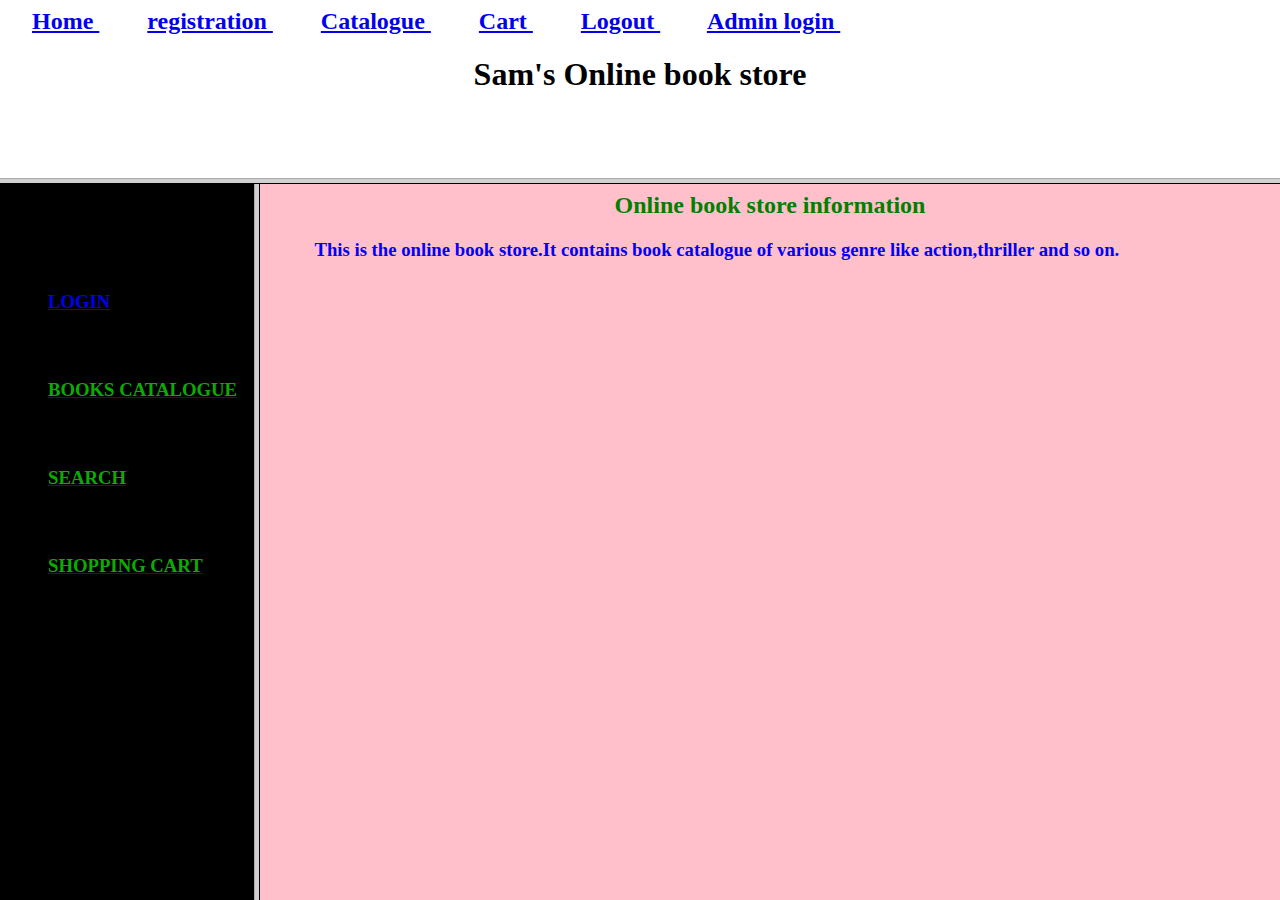
<file: sam final review/sam final review/index.html>
<html>
<head>
 <frameset rows="20%,*">
            <frame src="top_frame.html"name="f1" frameborder="1" style="border:none">
               <frameset cols="20%,*">
            <frame src="left_frame.html"name="f2" frameborder="2" style="border:none">
            <frame src="right_frame.html"name="f3" frameborder="2" style="border:none">
               </frameset> 
 </frameset>
</head>
</html>
</file>
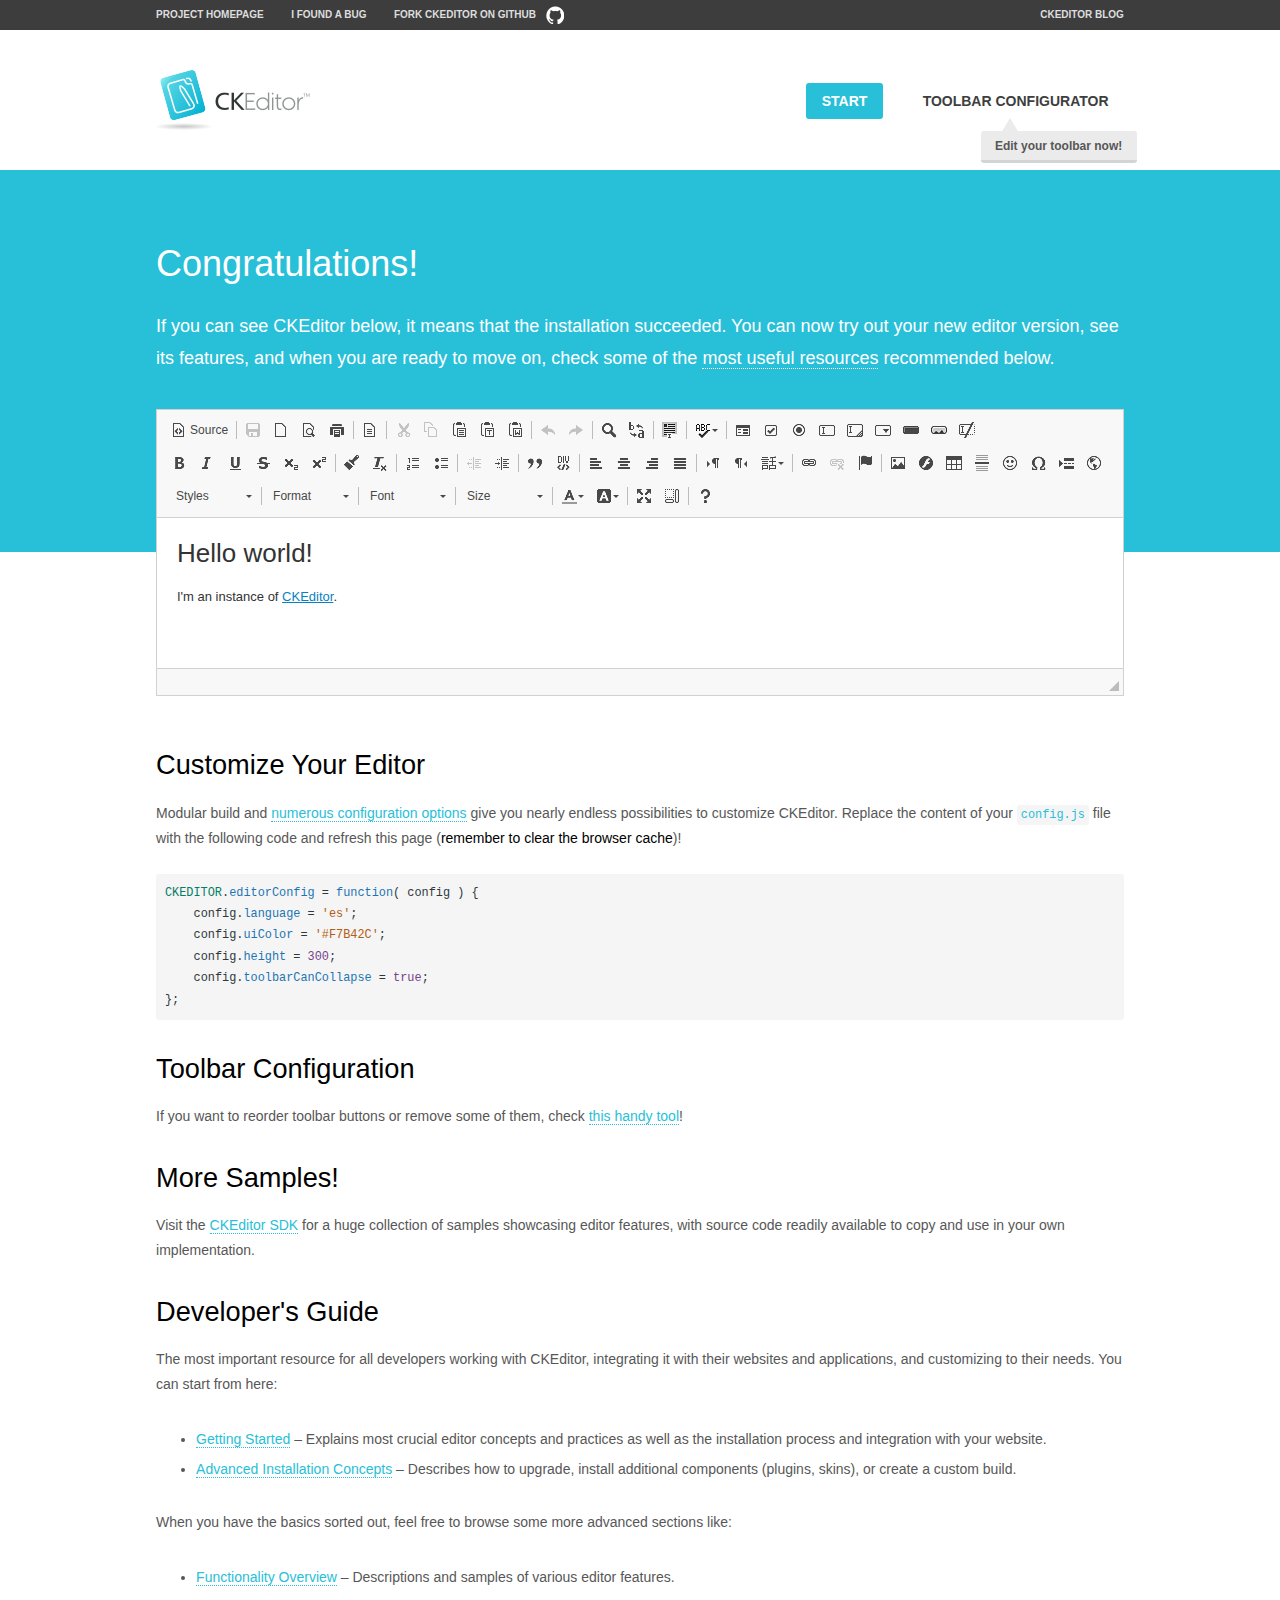
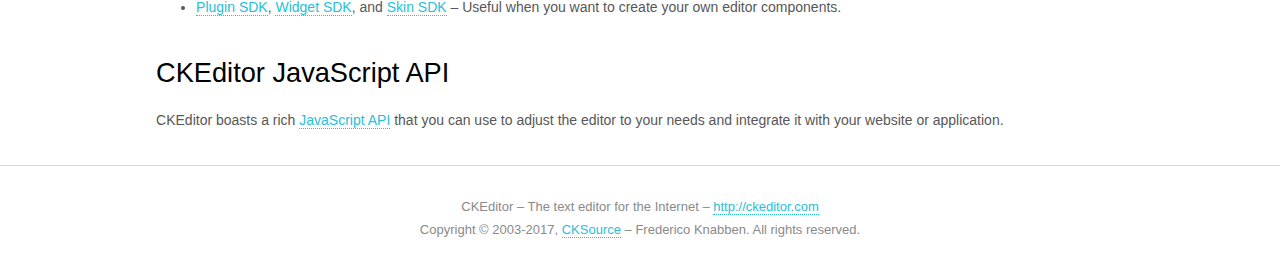
<file: Student-Result-Management-System/Student Result Management System/srms/js/ckeditor/samples/index.html>
<!DOCTYPE html>
<!--
Copyright (c) 2003-2017, CKSource - Frederico Knabben. All rights reserved.
For licensing, see LICENSE.md or http://ckeditor.com/license
-->
<html>
<head>
	<meta charset="utf-8">
	<title>CKEditor Sample</title>
	<script src="../ckeditor.js"></script>
	<script src="js/sample.js"></script>
	<link rel="stylesheet" href="css/samples.css">
	<link rel="stylesheet" href="toolbarconfigurator/lib/codemirror/neo.css">
</head>
<body id="main">

<nav class="navigation-a">
	<div class="grid-container">
		<ul class="navigation-a-left grid-width-70">
			<li><a href="http://ckeditor.com">Project Homepage</a></li>
			<li><a href="http://dev.ckeditor.com/">I found a bug</a></li>
			<li><a href="http://github.com/ckeditor/ckeditor-dev" class="icon-pos-right icon-navigation-a-github">Fork CKEditor on GitHub</a></li>
		</ul>
		<ul class="navigation-a-right grid-width-30">
			<li><a href="http://ckeditor.com/blog-list">CKEditor Blog</a></li>
		</ul>
	</div>
</nav>

<header class="header-a">
	<div class="grid-container">
		<h1 class="header-a-logo grid-width-30">
			<a href="index.html"><img src="img/logo.png" alt="CKEditor Sample"></a>
		</h1>

		<nav class="navigation-b grid-width-70">
			<ul>
				<li><a href="index.html" class="button-a button-a-background">Start</a></li>
				<li><a href="toolbarconfigurator/index.html" class="button-a">Toolbar configurator <span class="balloon-a balloon-a-nw">Edit your toolbar now!</span></a></li>
			</ul>
		</nav>
	</div>
</header>

<main>
	<div class="adjoined-top">
		<div class="grid-container">
			<div class="content grid-width-100">
				<h1>Congratulations!</h1>
				<p>
					If you can see CKEditor below, it means that the installation succeeded.
					You can now try out your new editor version, see its features, and when you are ready to move on, check some of the <a href="#sample-customize">most useful resources</a> recommended below.
				</p>
			</div>
		</div>
	</div>
	<div class="adjoined-bottom">
		<div class="grid-container">
			<div class="grid-width-100">
				<div id="editor">
					<h1>Hello world!</h1>
					<p>I'm an instance of <a href="http://ckeditor.com">CKEditor</a>.</p>
				</div>
			</div>
		</div>
	</div>

	<div class="grid-container">
		<div class="content grid-width-100">
			<section id="sample-customize">
				<h2>Customize Your Editor</h2>
				<p>Modular build and <a href="http://docs.ckeditor.com/#!/guide/dev_configuration">numerous configuration options</a> give you nearly endless possibilities to customize CKEditor. Replace the content of your <code><a href="../config.js">config.js</a></code> file with the following code and refresh this page (<strong>remember to clear the browser cache</strong>)!</p>
		<pre class="cm-s-neo CodeMirror"><code><span style="padding-right: 0.1px;"><span class="cm-variable">CKEDITOR</span>.<span class="cm-property">editorConfig</span> <span class="cm-operator">=</span> <span class="cm-keyword">function</span>( <span class="cm-def">config</span> ) {</span>
<span style="padding-right: 0.1px;"><span class="cm-tab">	</span><span class="cm-variable-2">config</span>.<span class="cm-property">language</span> <span class="cm-operator">=</span> <span class="cm-string">'es'</span>;</span>
<span style="padding-right: 0.1px;"><span class="cm-tab">	</span><span class="cm-variable-2">config</span>.<span class="cm-property">uiColor</span> <span class="cm-operator">=</span> <span class="cm-string">'#F7B42C'</span>;</span>
<span style="padding-right: 0.1px;"><span class="cm-tab">	</span><span class="cm-variable-2">config</span>.<span class="cm-property">height</span> <span class="cm-operator">=</span> <span class="cm-number">300</span>;</span>
<span style="padding-right: 0.1px;"><span class="cm-tab">	</span><span class="cm-variable-2">config</span>.<span class="cm-property">toolbarCanCollapse</span> <span class="cm-operator">=</span> <span class="cm-atom">true</span>;</span>
<span style="padding-right: 0.1px;">};</span></code></pre>
			</section>

			<section>
				<h2>Toolbar Configuration</h2>
				<p>If you want to reorder toolbar buttons or remove some of them, check <a href="toolbarconfigurator/index.html">this handy tool</a>!</p>
			</section>

			<section>
				<h2>More Samples!</h2>
				<p>Visit the <a href="http://sdk.ckeditor.com">CKEditor SDK</a> for a huge collection of samples showcasing editor features, with source code readily available to copy and use in your own implementation.</p>
			</section>

			<section>
				<h2>Developer's Guide</h2>
				<p>The most important resource for all developers working with CKEditor, integrating it with their websites and applications, and customizing to their needs. You can start from here:</p>
				<ul>
					<li><a href="http://docs.ckeditor.com/#!/guide/dev_installation">Getting Started</a> &ndash; Explains most crucial editor concepts and practices as well as the installation process and integration with your website.</li>
					<li><a href="http://docs.ckeditor.com/#!/guide/dev_advanced_installation">Advanced Installation Concepts</a> &ndash; Describes how to upgrade, install additional components (plugins, skins), or create a custom build.</li>
				</ul>
					<p>When you have the basics sorted out, feel free to browse some more advanced sections like:</p>
				<ul>
					<li><a href="http://docs.ckeditor.com/#!/guide/dev_features">Functionality Overview</a> &ndash; Descriptions and samples of various editor features.</li>
					<li><a href="http://docs.ckeditor.com/#!/guide/plugin_sdk_intro">Plugin SDK</a>, <a href="http://docs.ckeditor.com/#!/guide/widget_sdk_intro">Widget SDK</a>, and <a href="http://docs.ckeditor.com/#!/guide/skin_sdk_intro">Skin SDK</a> &ndash; Useful when you want to create your own editor components.</li>
				</ul>
			</section>

			<section>
				<h2>CKEditor JavaScript API</h2>
				<p>CKEditor boasts a rich <a href="http://docs.ckeditor.com/#!/api">JavaScript API</a> that you can use to adjust the editor to your needs and integrate it with your website or application.</p>
			</section>
		</div>
	</div>
</main>

<footer class="footer-a grid-container">
	<div class="grid-container">
		<p class="grid-width-100">
			CKEditor &ndash; The text editor for the Internet &ndash; <a class="samples" href="http://ckeditor.com/">http://ckeditor.com</a>
		</p>
		<p class="grid-width-100" id="copy">
			Copyright &copy; 2003-2017, <a class="samples" href="http://cksource.com/">CKSource</a> &ndash; Frederico Knabben. All rights reserved.
		</p>
	</div>
</footer>
<script>
	initSample();
</script>

</body>
</html>
</file>
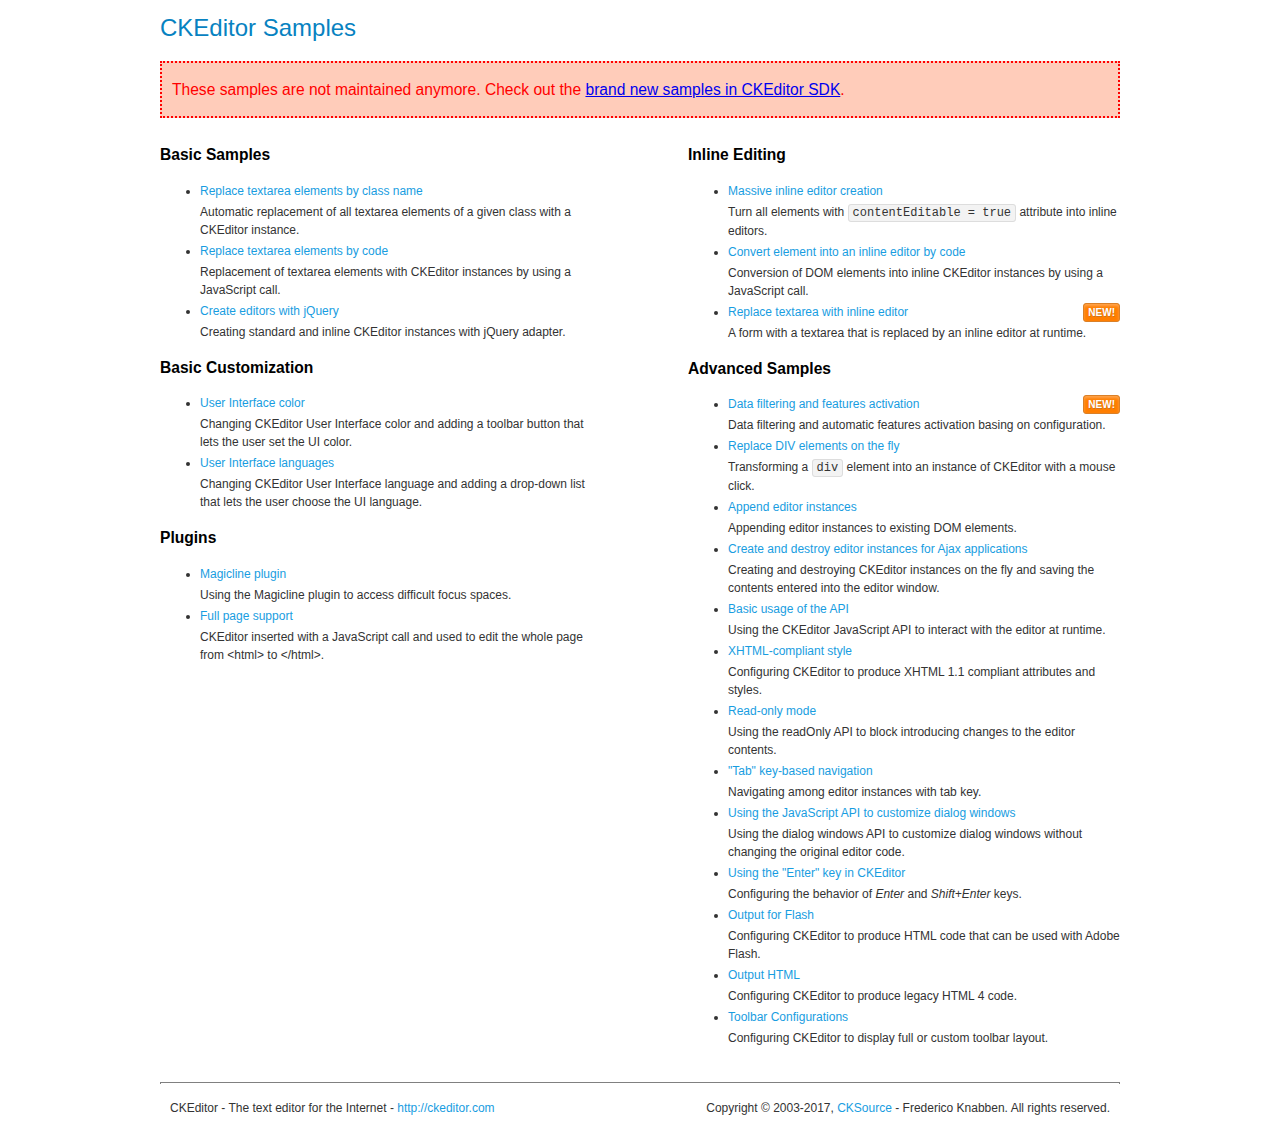
<file: Student-Result-Management-System/Student Result Management System/srms/js/ckeditor/samples/old/index.html>
<!DOCTYPE html>
<!--
Copyright (c) 2003-2017, CKSource - Frederico Knabben. All rights reserved.
For licensing, see LICENSE.md or http://ckeditor.com/license
-->
<html>
<head>
	<meta charset="utf-8">
	<title>CKEditor Samples</title>
	<link rel="stylesheet" href="sample.css">
</head>
<body>
	<h1 class="samples">
		CKEditor Samples
	</h1>
	<div class="warning deprecated">
		These samples are not maintained anymore. Check out the <a href="http://sdk.ckeditor.com/">brand new samples in CKEditor SDK</a>.
	</div>
	<div class="twoColumns">
		<div class="twoColumnsLeft">
			<h2 class="samples">
				Basic Samples
			</h2>
			<dl class="samples">
				<dt><a class="samples" href="replacebyclass.html">Replace textarea elements by class name</a></dt>
				<dd>Automatic replacement of all textarea elements of a given class with a CKEditor instance.</dd>

				<dt><a class="samples" href="replacebycode.html">Replace textarea elements by code</a></dt>
				<dd>Replacement of textarea elements with CKEditor instances by using a JavaScript call.</dd>

				<dt><a class="samples" href="jquery.html">Create editors with jQuery</a></dt>
				<dd>Creating standard and inline CKEditor instances with jQuery adapter.</dd>
			</dl>

			<h2 class="samples">
				Basic Customization
			</h2>
			<dl class="samples">
				<dt><a class="samples" href="uicolor.html">User Interface color</a></dt>
				<dd>Changing CKEditor User Interface color and adding a toolbar button that lets the user set the UI color.</dd>

				<dt><a class="samples" href="uilanguages.html">User Interface languages</a></dt>
				<dd>Changing CKEditor User Interface language and adding a drop-down list that lets the user choose the UI language.</dd>
			</dl>


			<h2 class="samples">Plugins</h2>
<dl class="samples">
<dt><a class="samples" href="magicline/magicline.html">Magicline plugin</a></dt>
<dd>Using the Magicline plugin to access difficult focus spaces.</dd>

<dt><a class="samples" href="wysiwygarea/fullpage.html">Full page support</a></dt>
<dd>CKEditor inserted with a JavaScript call and used to edit the whole page from &lt;html&gt; to &lt;/html&gt;.</dd>
</dl>
		</div>
		<div class="twoColumnsRight">
			<h2 class="samples">
				Inline Editing
			</h2>
			<dl class="samples">
				<dt><a class="samples" href="inlineall.html">Massive inline editor creation</a></dt>
				<dd>Turn all elements with <code>contentEditable = true</code> attribute into inline editors.</dd>

				<dt><a class="samples" href="inlinebycode.html">Convert element into an inline editor by code</a></dt>
				<dd>Conversion of DOM elements into inline CKEditor instances by using a JavaScript call.</dd>

				<dt><a class="samples" href="inlinetextarea.html">Replace textarea with inline editor</a> <span class="new">New!</span></dt>
				<dd>A form with a textarea that is replaced by an inline editor at runtime.</dd>

				
			</dl>

			<h2 class="samples">
				Advanced Samples
			</h2>
			<dl class="samples">
				<dt><a class="samples" href="datafiltering.html">Data filtering and features activation</a> <span class="new">New!</span></dt>
				<dd>Data filtering and automatic features activation basing on configuration.</dd>

				<dt><a class="samples" href="divreplace.html">Replace DIV elements on the fly</a></dt>
				<dd>Transforming a <code>div</code> element into an instance of CKEditor with a mouse click.</dd>

				<dt><a class="samples" href="appendto.html">Append editor instances</a></dt>
				<dd>Appending editor instances to existing DOM elements.</dd>

				<dt><a class="samples" href="ajax.html">Create and destroy editor instances for Ajax applications</a></dt>
				<dd>Creating and destroying CKEditor instances on the fly and saving the contents entered into the editor window.</dd>

				<dt><a class="samples" href="api.html">Basic usage of the API</a></dt>
				<dd>Using the CKEditor JavaScript API to interact with the editor at runtime.</dd>

				<dt><a class="samples" href="xhtmlstyle.html">XHTML-compliant style</a></dt>
				<dd>Configuring CKEditor to produce XHTML 1.1 compliant attributes and styles.</dd>

				<dt><a class="samples" href="readonly.html">Read-only mode</a></dt>
				<dd>Using the readOnly API to block introducing changes to the editor contents.</dd>

				<dt><a class="samples" href="tabindex.html">"Tab" key-based navigation</a></dt>
				<dd>Navigating among editor instances with tab key.</dd>


				
<dt><a class="samples" href="dialog/dialog.html">Using the JavaScript API to customize dialog windows</a></dt>
<dd>Using the dialog windows API to customize dialog windows without changing the original editor code.</dd>

<dt><a class="samples" href="enterkey/enterkey.html">Using the &quot;Enter&quot; key in CKEditor</a></dt>
<dd>Configuring the behavior of <em>Enter</em> and <em>Shift+Enter</em> keys.</dd>

<dt><a class="samples" href="htmlwriter/outputforflash.html">Output for Flash</a></dt>
<dd>Configuring CKEditor to produce HTML code that can be used with Adobe Flash.</dd>

<dt><a class="samples" href="htmlwriter/outputhtml.html">Output HTML</a></dt>
<dd>Configuring CKEditor to produce legacy HTML 4 code.</dd>

<dt><a class="samples" href="toolbar/toolbar.html">Toolbar Configurations</a></dt>
<dd>Configuring CKEditor to display full or custom toolbar layout.</dd>

			</dl>
		</div>
	</div>
	<div id="footer">
		<hr>
		<p>
			CKEditor - The text editor for the Internet - <a class="samples" href="http://ckeditor.com/">http://ckeditor.com</a>
		</p>
		<p id="copy">
			Copyright &copy; 2003-2017, <a class="samples" href="http://cksource.com/">CKSource</a> - Frederico Knabben. All rights reserved.
		</p>
	</div>
</body>
</html>
</file>
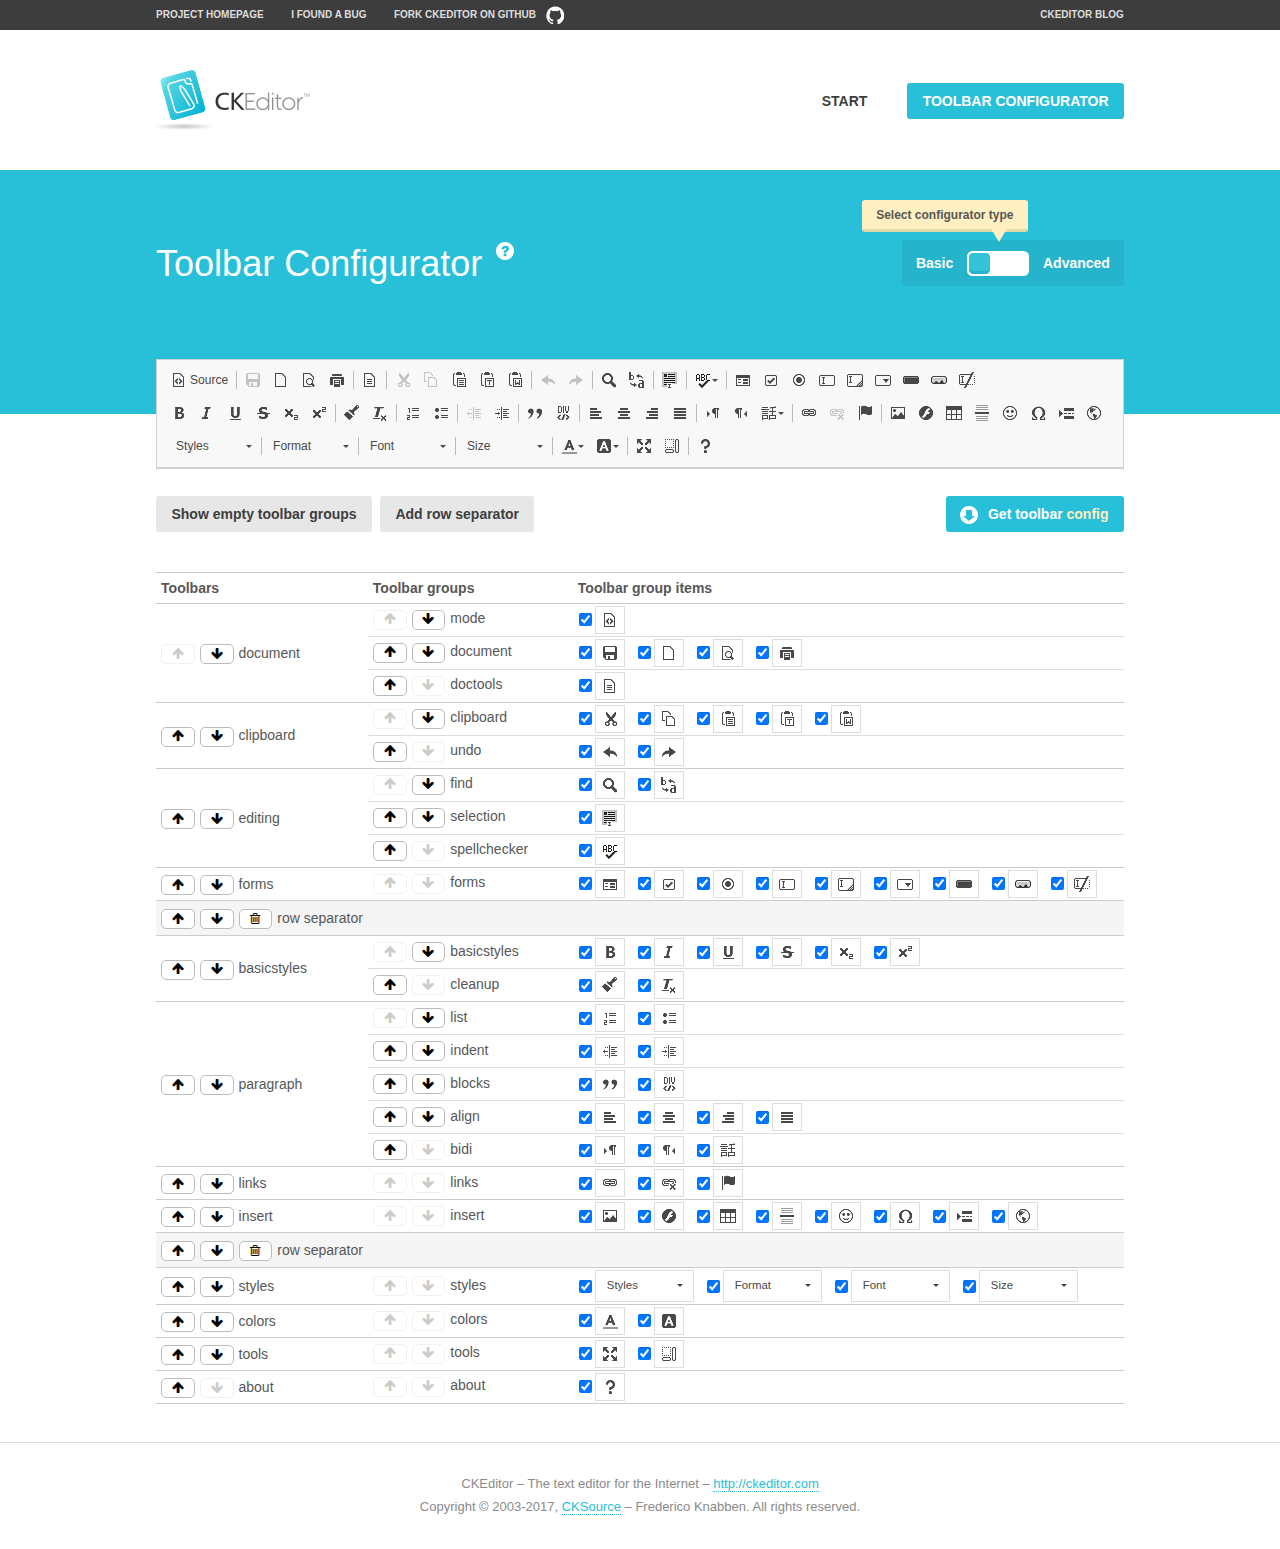
<file: Student-Result-Management-System/Student Result Management System/srms/js/ckeditor/samples/toolbarconfigurator/index.html>
<!DOCTYPE html>
<!--
Copyright (c) 2003-2017, CKSource - Frederico Knabben. All rights reserved.
For licensing, see LICENSE.md or http://ckeditor.com/license
-->
<!--[if IE 8]><html class="ie8"><![endif]-->
<!--[if gt IE 8]><html><![endif]-->
<!--[if !IE]><!--><html><!--<![endif]-->
<head>
	<meta charset="utf-8">
	<title>Toolbar Configurator</title>
	<script src="../../ckeditor.js"></script>
	<script>
		if ( CKEDITOR.env.ie && CKEDITOR.env.version < 9 )
			CKEDITOR.tools.enableHtml5Elements( document );
	</script>
	<link rel="stylesheet" href="lib/codemirror/codemirror.css">
	<link rel="stylesheet" href="lib/codemirror/show-hint.css">
	<link rel="stylesheet" href="lib/codemirror/neo.css">
	<link rel="stylesheet" href="css/fontello.css">
	<link rel="stylesheet" href="../css/samples.css">
</head>
<body id="toolbar">

<nav class="navigation-a">
	<div class="grid-container">
		<ul class="navigation-a-left grid-width-70">
			<li><a href="http://ckeditor.com">Project Homepage</a></li>
			<li><a href="http://dev.ckeditor.com/">I found a bug</a></li>
			<li><a href="http://github.com/ckeditor/ckeditor-dev" class="icon-pos-right icon-navigation-a-github">Fork CKEditor on GitHub</a></li>
		</ul>
		<ul class="navigation-a-right grid-width-30">
			<li><a href="http://ckeditor.com/blog-list">CKEditor Blog</a></li>
		</ul>
	</div>
</nav>

<header class="header-a">
	<div class="grid-container">
		<h1 class="header-a-logo grid-width-30">
			<a href="../index.html"><img src="../img/logo.png" alt="CKEditor Logo"></a>
		</h1>
		<nav class="navigation-b grid-width-70">
			<ul>
				<li><a href="../index.html"  class="button-a">Start</a></li>
				<li><a href="index.html"  class="button-a button-a-background">Toolbar configurator</a></li>
			</ul>
		</nav>
	</div>
</header>

<main>
	<div class="adjoined-top">
		<div class="grid-container">
			<div class="content grid-width-100">
				<div class="grid-container-nested">
					<h1 class="grid-width-60">
						Toolbar Configurator
						<a href="#help-content" type="button" title="Configurator help" id="help" class="button-a button-a-background button-a-no-text icon-pos-left icon-question-mark">Help</a>
					</h1>

					<div class="grid-width-40 grid-switch-magic">
						<div class="switch">
							<span class="balloon-a balloon-a-se">Select configurator type</span>
							<input type="radio" name="radio" data-num="1" id="radio-basic" />
							<input type="radio" name="radio" data-num="2" id="radio-advanced" />
							<label data-for="1" for="radio-basic">Basic</label>
							<span class="switch-inner">
								<span class="handler"></span>
							</span>
							<label data-for="2" for="radio-advanced">Advanced</label>
						</div>
					</div>
				</div>
			</div>
		</div>
	</div>
	<div class="adjoined-bottom">
		<div class="grid-container">
			<div class="grid-width-100">
				<div class="editors-container">
					<div id="editor-basic"></div>
					<div id="editor-advanced"></div>
				</div>
			</div>
		</div>
	</div>

	<div class="grid-container configurator">
		<div class="content grid-width-100">
			<div class="configurator">
				<div>
					<div id="toolbarModifierWrapper"></div>
				</div>
			</div>
		</div>
	</div>

	<div id="help-content">
		<div class="grid-container">
			<div class="grid-width-100">
				<h2>What Am I Doing Here?</h2>

				<div class="grid-container grid-container-nested">
					<div class="basic">
						<div class="grid-width-50">
							<p>Arrange <a href="http://docs.ckeditor.com/#!/api/CKEDITOR.config-cfg-toolbarGroups">toolbar groups</a>, toggle <a href="http://docs.ckeditor.com/#!/api/CKEDITOR.config-cfg-removeButtons">button visibility</a> according to your needs and get your toolbar configuration.</p>
							<p>You can replace the content of the <a href="../../config.js"><code>config.js</code></a> file with the generated configuration. If you already set some configuration options you will need to merge both configurations.</p>
						</div>
						<div class="grid-width-50">
							<p>Read more about different ways of <a href="http://docs.ckeditor.com/#!/guide/dev_configuration">setting configuration</a> and do not forget about <strong>clearing browser cache</strong>.</p>
							<p>Arranging toolbar groups is the recommended way of configuring the toolbar, but if you need more freedom you can use the <a href="#advanced">advanced configurator</a>.</p>
						</div>
					</div>
					<div class="advanced" style="display: none;">
						<div class="grid-width-50">
							<p>With this code editor you can edit your <a href="http://docs.ckeditor.com/#!/api/CKEDITOR.config-cfg-toolbar">toolbar configuration</a> live.</p>
							<p>You can replace the content of the <a href="../../config.js"><code>config.js</code></a> file with the generated configuration. If you already set some configuration options you will need to merge both configurations.</p>
						</div>
						<div class="grid-width-50">
							<p>Read more about different ways of <a href="http://docs.ckeditor.com/#!/guide/dev_configuration">setting configuration</a> and do not forget about <strong>clearing browser cache</strong>.</p>
						</div>
					</div>
				</div>

				<p class="grid-container grid-container-nested">
					<button type="button" class="help-content-close grid-width-100 button-a button-a-background">Got it. Let's play!</button>
				</p>
			</div>
		</div>
	</div>
</main>

<footer class="footer-a grid-container">
	<p class="grid-width-100">
		CKEditor &ndash; The text editor for the Internet &ndash; <a class="samples" href="http://ckeditor.com/">http://ckeditor.com</a>
	</p>
	<p class="grid-width-100" id="copy">
		Copyright &copy; 2003-2017, <a class="samples" href="http://cksource.com/">CKSource</a> &ndash; Frederico Knabben. All rights reserved.
	</p>
</footer>

<script src="lib/codemirror/codemirror.js"></script>
<script src="lib/codemirror/javascript.js"></script>
<script src="lib/codemirror/show-hint.js"></script>

<script src="js/fulltoolbareditor.js"></script>
<script src="js/abstracttoolbarmodifier.js"></script>
<script src="js/toolbarmodifier.js"></script>
<script src="js/toolbartextmodifier.js"></script>
<script src="../js/sf.js"></script>

<script>
	( function() {
		'use strict';

		var mode = ( window.location.hash.substr( 1 ) === 'advanced' ) ? 'advanced' : 'basic',
			configuratorSection = CKEDITOR.document.findOne( 'main > .grid-container.configurator' ),
			basicInstruction = CKEDITOR.document.findOne( '#help-content .basic' ),
			advancedInstruction = CKEDITOR.document.findOne( '#help-content .advanced' ),

			// Configurator mode switcher.
			modeSwitchBasic = CKEDITOR.document.getById( 'radio-basic' ),
			modeSwitchAdvanced = CKEDITOR.document.getById( 'radio-advanced' );

		// Initial setup
		function updateSwitcher() {
			if ( mode === 'advanced' ) {
				modeSwitchAdvanced.$.checked = true;
			} else {
				modeSwitchBasic.$.checked = true;
			}
		}

		updateSwitcher();

		CKEDITOR.document.getWindow().on( 'hashchange', function( e ) {
			var hash = window.location.hash.substr( 1 );
			if ( !( hash === 'advanced' || hash === 'basic' ) ) {
				return;
			}
			mode = hash;
			onToolbarsDone( mode );
		} );

		CKEDITOR.document.getWindow().on( 'resize', function() {
			updateToolbar( ( mode === 'basic' ? toolbarModifier : toolbarTextModifier )[ 'editorInstance' ] );
		} );

		function onRefresh( modifier ) {
			modifier = modifier || this;

			if ( mode === 'basic' && modifier instanceof ToolbarConfigurator.ToolbarTextModifier ) {
				return;
			}

			// CodeMirror container becomes visible, so we need to refresh and to avoid rendering problems.
			if ( mode === 'advanced' && modifier instanceof ToolbarConfigurator.ToolbarTextModifier ) {
				modifier.codeContainer.refresh();
			}

			updateToolbar( modifier.editorInstance );
		}

		function updateToolbar( editor ) {
			var editorContainer = editor.container;

			// Not always editor is loaded.
			if ( !editorContainer ) {
				return;
			}

			var displayStyle = editorContainer.getStyle( 'display' );

			editorContainer.setStyle( 'display', 'block' );

			var newHeight = editorContainer.getSize( 'height' );

			var newMarginTop = parseInt( editorContainer.getComputedStyle( 'margin-top' ), 10 );
			newMarginTop = ( isNaN( newMarginTop ) ? 0 : Number( newMarginTop ) );

			var newMarginBottom = parseInt( editorContainer.getComputedStyle( 'margin-bottom' ), 10 );
			newMarginBottom = ( isNaN( newMarginBottom ) ? 0 : Number( newMarginBottom ) );

			var result = newHeight + newMarginTop + newMarginBottom;

			editorContainer.setStyle( 'display', displayStyle );

			editor.container.getAscendant( 'div' ).setStyle( 'height', result + 'px' );
		}

		var toolbarModifier = new ToolbarConfigurator.ToolbarModifier( 'editor-basic' );

		var done = 0;
		toolbarModifier.init( onToolbarInit );
		toolbarModifier.onRefresh = onRefresh;

		CKEDITOR.document.getById( 'toolbarModifierWrapper' ).append( toolbarModifier.mainContainer );

		var toolbarTextModifier = new ToolbarConfigurator.ToolbarTextModifier( 'editor-advanced' );
		toolbarTextModifier.init( onToolbarInit );
		toolbarTextModifier.onRefresh = onRefresh;

		function onToolbarInit() {
			if ( ++done === 2 ) {
				onToolbarsDone();

				positionSticky.watch( CKEDITOR.document.findOne( '.toolbar' ), function() {
					return mode === 'advanced';
				} );
			}
		}

		function onToolbarsDone() {
			if ( mode === 'basic' ) {
				toggleModeBasic( false );
			} else {
				toggleModeAdvanced( false );
			}

			updateSwitcher();

			setTimeout( function() {
				CKEDITOR.document.findOne( '.editors-container' ).addClass( 'active' );
				CKEDITOR.document.findOne( '#toolbarModifierWrapper' ).addClass( 'active' );
			}, 200 );
		}

		CKEDITOR.document.getById( 'toolbarModifierWrapper' ).append( toolbarTextModifier.mainContainer );

		function toogleModeSwitch( onElement, offElement, onModifier, offModifier ) {
			onElement.addClass( 'fancy-button-active' );
			offElement.removeClass( 'fancy-button-active' );

			onModifier.showUI();
			offModifier.hideUI();
		}

		function toggleModeBasic( callOnRefresh ) {
			callOnRefresh = ( callOnRefresh !== false );
			mode = 'basic';
			window.location.hash = '#basic';
			toogleModeSwitch( modeSwitchBasic, modeSwitchAdvanced, toolbarModifier, toolbarTextModifier );

			configuratorSection.removeClass( 'freed-width' );
			basicInstruction.show();
			advancedInstruction.hide();

			callOnRefresh && onRefresh( toolbarModifier );
		}

		function toggleModeAdvanced( callOnRefresh ) {
			callOnRefresh = ( callOnRefresh !== false );
			mode = 'advanced';
			window.location.hash = '#advanced';
			toogleModeSwitch( modeSwitchAdvanced, modeSwitchBasic, toolbarTextModifier, toolbarModifier );

			configuratorSection.addClass( 'freed-width' );
			advancedInstruction.show();
			basicInstruction.hide();

			callOnRefresh && onRefresh( toolbarTextModifier );
		}

		modeSwitchBasic.on( 'click', toggleModeBasic );
		modeSwitchAdvanced.on( 'click', toggleModeAdvanced );

		//
		// Position:sticky for the toolbar.
		//

		// Will make elements behave like they were styled with position:sticky.
		var positionSticky = {
			// Store object: {
			// 		element: CKEDITOR.dom.element, // Element which will float.
			// 		placeholder: CKEDITOR.dom.element, // Placeholder which is place to prevent page bounce.
			// 		isFixed: boolean // Whether element float now.
			// }
			watched: [],

			active: [],

			staticContainer: null,

			init: function() {
				var element = CKEDITOR.dom.element.createFromHtml(
					'<div class="staticContainer">' +
						'<div class="grid-container" >' +
							'<div class="grid-width-100">' +
								'<div class="inner"></div>' +
							'</div>' +
						'</div>' +
					'</div>' );

				this.staticContainer = element.findOne( '.inner' );

				CKEDITOR.document.getBody().append( element );
			},

			watch: function( element, preventFunc ) {
				this.watched.push( {
					element: element,
					placeholder: new CKEDITOR.dom.element( 'div' ),
					isFixed: false,
					preventFunc: preventFunc
				} );
			},

			checkAll: function() {
				for ( var i = 0; i < this.watched.length; i++ ) {
					this.check( this.watched[ i ] );
				}
			},

			check: function( element ) {
				var isFixed = element.isFixed;
				var shouldBeFixed = this.shouldBeFixed( element );

				// Nothing to be done.
				if ( isFixed === shouldBeFixed ) {
					return;
				}

				var placeholder = element.placeholder;

				if ( isFixed ) {
					// Unfixing.

					element.element.insertBefore( placeholder );
					placeholder.remove();

					element.element.removeStyle( 'margin' );

					this.active.splice( CKEDITOR.tools.indexOf( this.active, element ), 1 );

				} else {
					// Fixing.
					placeholder.setStyle( 'width', element.element.getSize( 'width' ) + 'px' );
					placeholder.setStyle( 'height', element.element.getSize( 'height' ) + 'px' );
					placeholder.setStyle( 'margin-bottom', element.element.getComputedStyle( 'margin-bottom' ) );
					placeholder.setStyle( 'display', element.element.getComputedStyle( 'display' ) );
					placeholder.insertAfter( element.element );

					this.staticContainer.append( element.element );

					this.active.push( element );
				}

				element.isFixed = !element.isFixed;
			},

			shouldBeFixed: function( element ) {
				if ( element.preventFunc && element.preventFunc() ) {
					return false;
				}

				// If element is already fixed we are checking it's placeholder.
				var related = ( element.isFixed ? element.placeholder : element.element ),
					clientRect = related.$.getBoundingClientRect(),
					staticHeight = this.staticContainer.getSize('height' ),
					elemHeight = element.element.getSize( 'height' );

				if ( element.isFixed ) {
					return ( clientRect.top + elemHeight < staticHeight );
				} else {
					return ( clientRect.top < staticHeight );
				}
			}
		};

		positionSticky.init();

		CKEDITOR.document.getWindow().on( 'scroll',
			new CKEDITOR.tools.eventsBuffer( 100, positionSticky.checkAll, positionSticky ).input
		);

		// Make the toolbar sticky.
		positionSticky.watch( CKEDITOR.document.findOne( '.editors-container' ) );

		// Help button and help-content.
		( function() {
			var helpButton = CKEDITOR.document.getById( 'help' ),
				helpContent = CKEDITOR.document.getById( 'help-content' );

			// Don't show help button on IE8 because it's unsupported by Pico Modal.
			if ( CKEDITOR.env.ie && CKEDITOR.env.version == 8 ) {
				helpButton.hide();
			} else {
				// Display help modal when the button is clicked.
				helpButton.on( 'click', function( evt ) {
					SF.modal( {
						// Clone modal content from DOM.
						content: helpContent.getHtml(),

						afterCreate: function( modal ) {
							// Enable modal content button to close the modal.
							new CKEDITOR.dom.element( modal.modalElem() ).findOne( '.help-content-close' ).once( 'click', modal.close );
						}
					} ).show();
				} );
			}
		} )();
	} )();
</script>
</body>
</html>
</file>
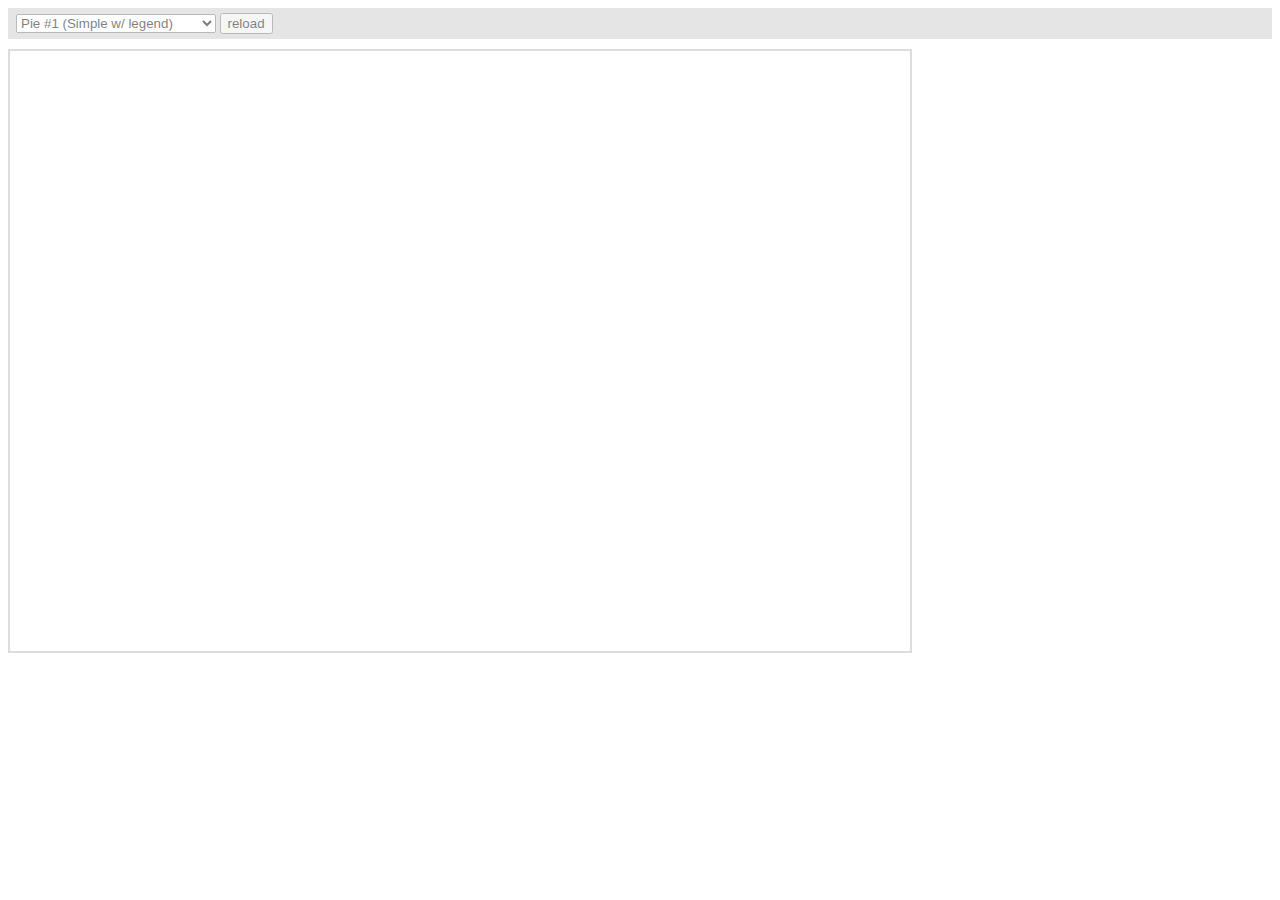
<file: Student-Result-Management-System/Student Result Management System/srms/js/amcharts/plugins/export/examples/index.html>
<html>
    <head>
		<meta http-equiv="Content-Type" content="text/html; charset=utf-8">
		<meta name="viewport" content="width=device-width, initial-scale=1, maximum-scale=1">
		<meta http-equiv="X-UA-Compatible" content="IE=edge" />

		<script src="http://code.jquery.com/jquery-1.11.1.min.js"></script>

		<style type="text/css">
			iframe {
				width: 900px;
				height: 600px;
				padding: 0;
				border: 2px solid #ddd;
				overflow: hidden;
				position: relative;
			}
			#controls {
				background: #ccc;
				opacity: 0.5;
				padding: 5px 8px;
				font-size: 14px;
				font-weight: bold;
				font-family: Verdana;
				margin-bottom: 10px;
			}
		</style>

		<script type="text/javascript">
			function setType( type ) {
				$( '#iframe' ).attr( 'src', type );
			}

			function reload() {
				setType( $( '#type' ).val() + "?" + Number( new Date() ) );
			}
		</script>
	</head>
	<body>
		<div id="controls">
			<select id="type" onchange="setType(this.options[this.selectedIndex].value);">
				<option value="pie1.html" selected="selected">Pie #1 (Simple w/ legend)</option>
				<option value="pie2.html"/>Pie #2 (3D w/ legend)</option>
				<option value="pie3.html"/>Pie #3 (w/ ext. legend bottom)</option>
				<option value="pie4.html"/>Pie #4 Multiple instances</option>
				<option value="serial1.html">Serial #1 (Area)</option>
				<option value="serial2.html">Serial #2 (Bar &amp; Line)</option>
				<option value="serial3.html">Serial #3 (Line w/ zoom)</option>
				<option value="xy.html">XY</option>
				<option value="radar.html">Radar</option>
				<option value="gauge.html">Gauge</option>
				<option value="funnel.html">Funnel</option>
				<option value="stock.html">Stock</option>
				<option value="map.html">Map</option>
				<option value="gantt.html">Gantt</option>
				<option value="advanced.html">Advanced</option>
			</select>
			<input type="button" value="reload" onclick="reload();" />
		</div>

		<iframe id="iframe" src="pie1.html" frameborder="0"></iframe>
	</body>
</html>
</file>
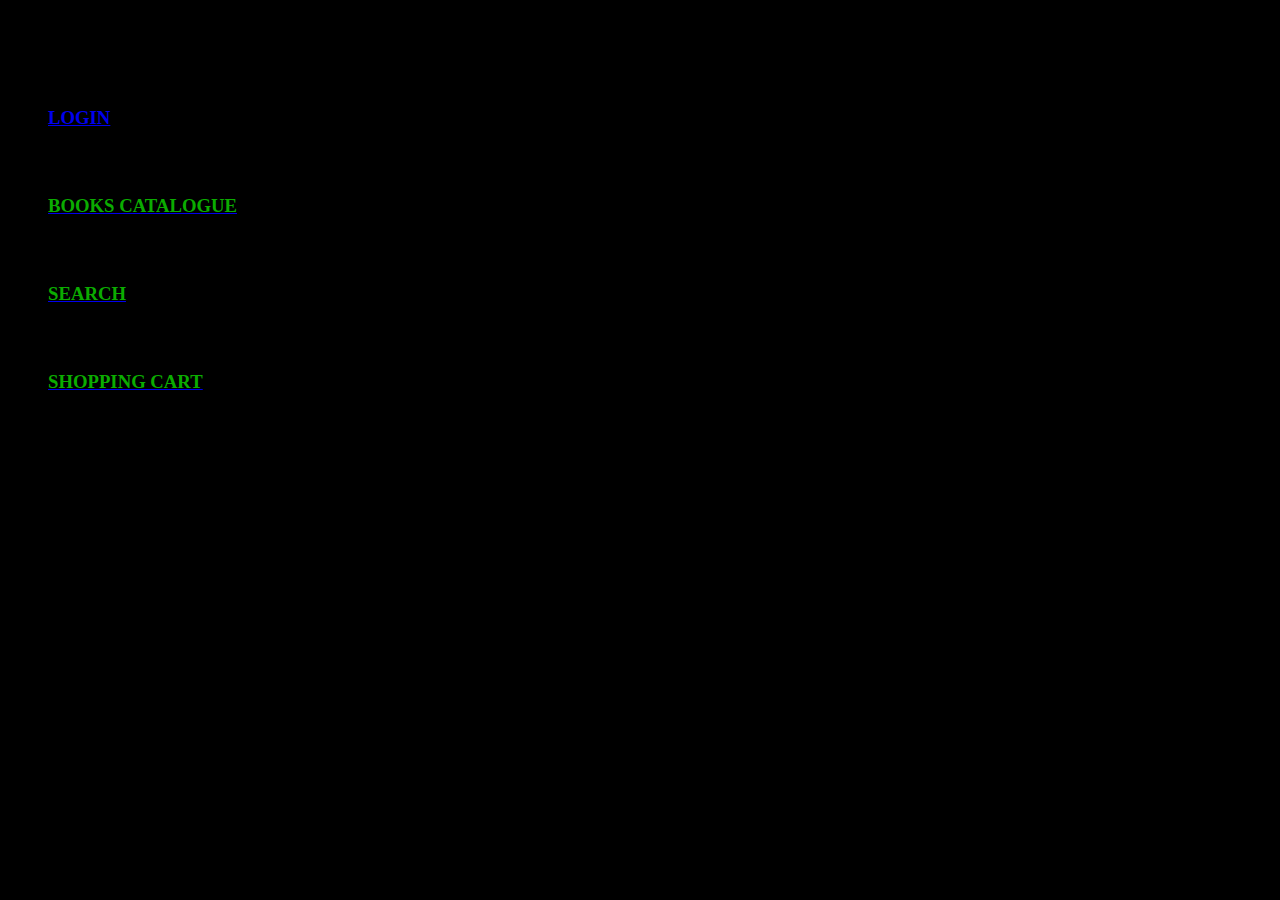
<file: sam final review/sam final review/left_frame.html>
<html>
   <body bgcolor=”pink”>
   <h3>
   <ul>
   <li><a href="login.html" target="f3">LOGIN</a></li>
   <br><br>
   <li><a href="book_detail.php" target=”f3”><font color=”black”>BOOKS CATALOGUE</font></a></li>
   <br><br>
   <li><a href="search.html" target=”f3”><font color=”black”>SEARCH</font></a></li>
   <br><br>
   <li><a href="cart.php" target=”f3”><font color=”black”>SHOPPING CART</font></a></li>
   <br>
   </ul>
   </body>
   </html>
</file>
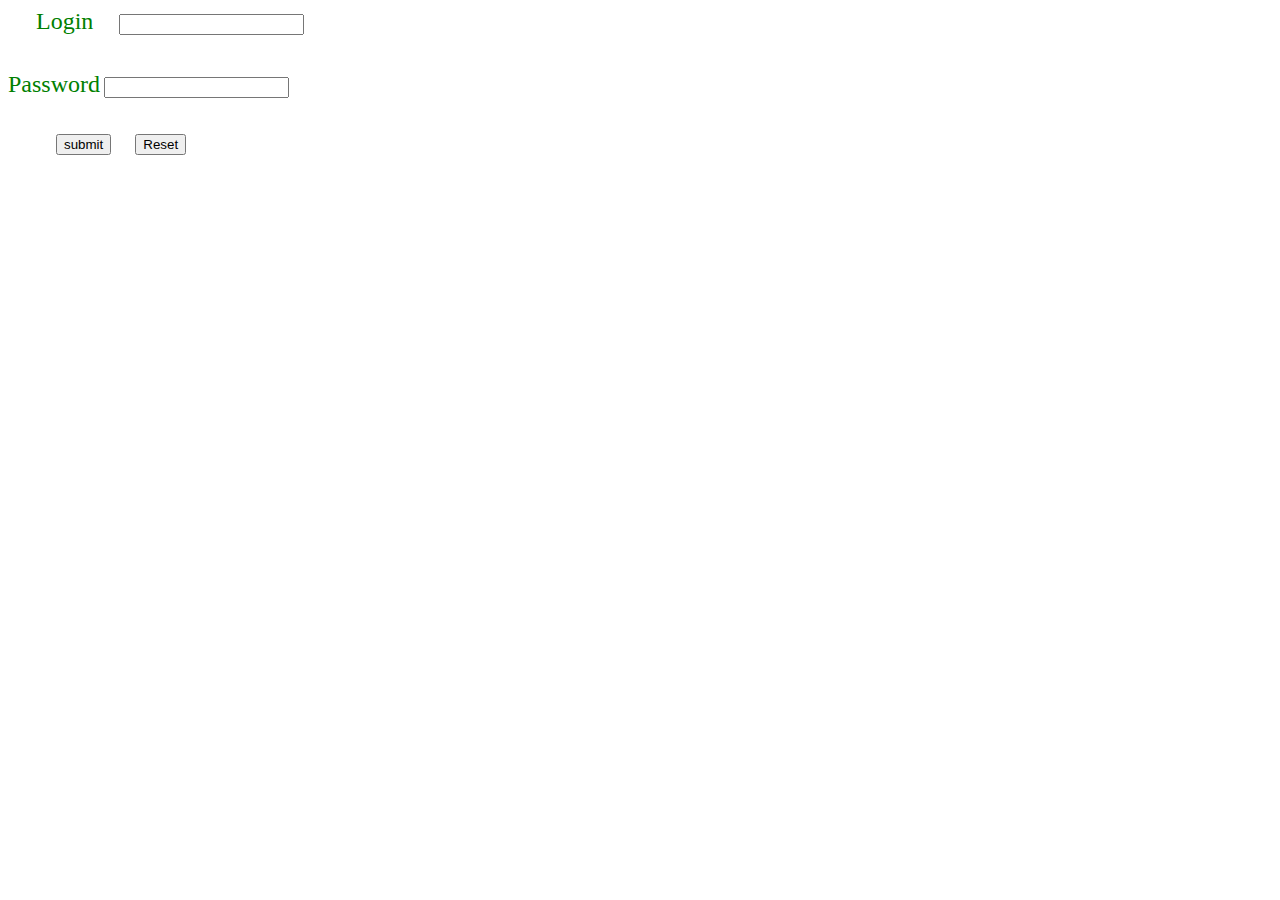
<file: sam final review/sam final review/login.html>
<html>
<head>
   <p style= "background:yellow; top:100px; left:250px; position:absolute; ">
</head>
<body>
  <form action="login.php" method="get">
              <label> &nbsp;&nbsp;&nbsp;&nbsp;&nbsp;&nbsp;
       <font face="comic sans ms" color="green" size="5">Login </font>
  </label> &nbsp;&nbsp;&nbsp;&nbsp;
                 <input type="text" size="20" maxlength="20" name="l1" required><br><br><br>
              <label> 
     <font face="comic sans ms" color="green" size="5" >Password</font>           </label>
                <input type="password" size="20" maxlength="20" name="up1" required> <br><br><br> &nbsp; &nbsp; &nbsp;&nbsp; &nbsp; &nbsp;&nbsp;
                 <input type="submit" value="submit">&nbsp;&nbsp;&nbsp;&nbsp;&nbsp;
                <input type="reset">
  </form>
</body>
</html>
</file>
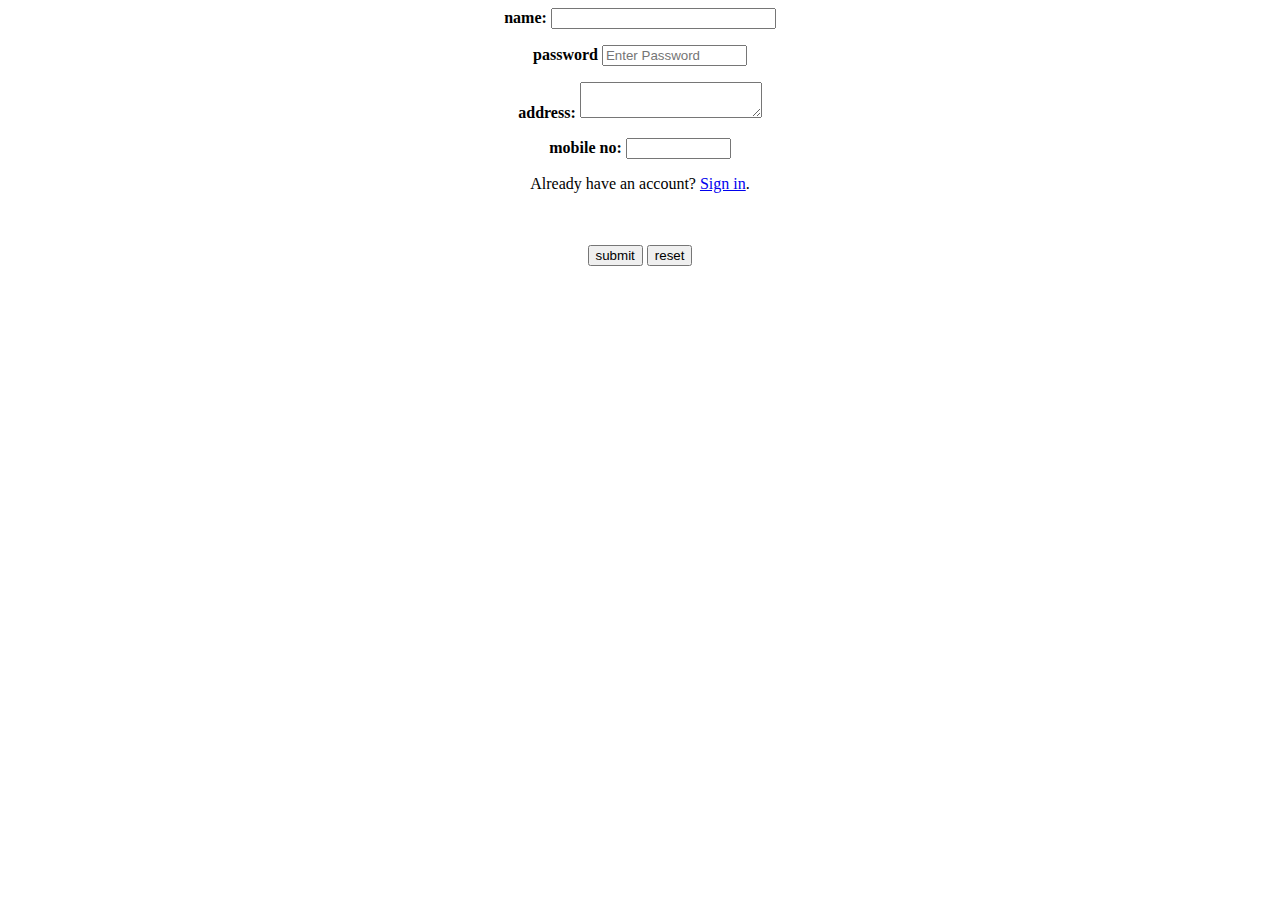
<file: sam final review/sam final review/registration.html>
<html>
<head>
<title>registration</title>
</head>
<body border=1>
<div align="center">
<center>
<form method="post" action="reg.php">
<p><strong>name:</strong>
<input type="text" name="u1" size="25" required>
</p>
<p><strong>password</strong>
<input name="p1" type="password" placeholder="Enter Password" size="15" required></p>
<p><strong>address:</strong>
<textarea name="address" row="6" cols="20">
</textarea>
</p>
<p><strong>mobile no:</strong>
<input type="text" name="phno" size="10"name="m1" required >
  <div class="container signin">
    <p>Already have an account? <a href="login.html">Sign in</a>.</p>
  </div>
</p><br><br>

<input type="submit" value="submit">
<input type="reset" value="reset">
</form>
</center>
</div>
</body>
</html>
</file>
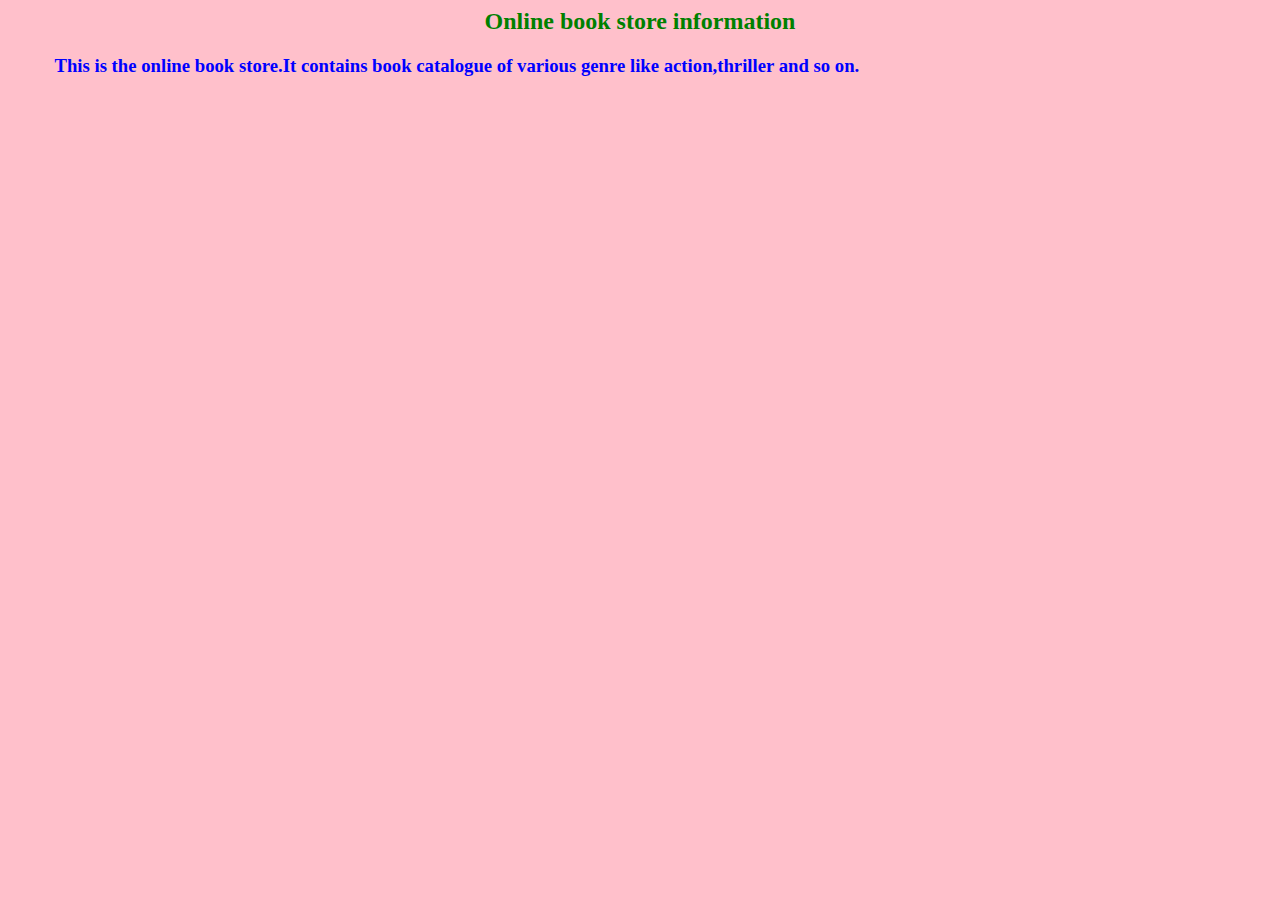
<file: sam final review/sam final review/right_frame.html>
<html>
  <body bgcolor="pink">
  <p>
    <h2  align="center"> <font face="times new roman" color="green" >Online book store information </font> </h2>

 <h3>   &nbsp; &nbsp; &nbsp; &nbsp; &nbsp;<font face="monotype corsiva" color=blue> This is the online book store.It contains book catalogue of various genre like action,thriller and so on. </font></h3>
  </p>
 </body>
</html>
</file>
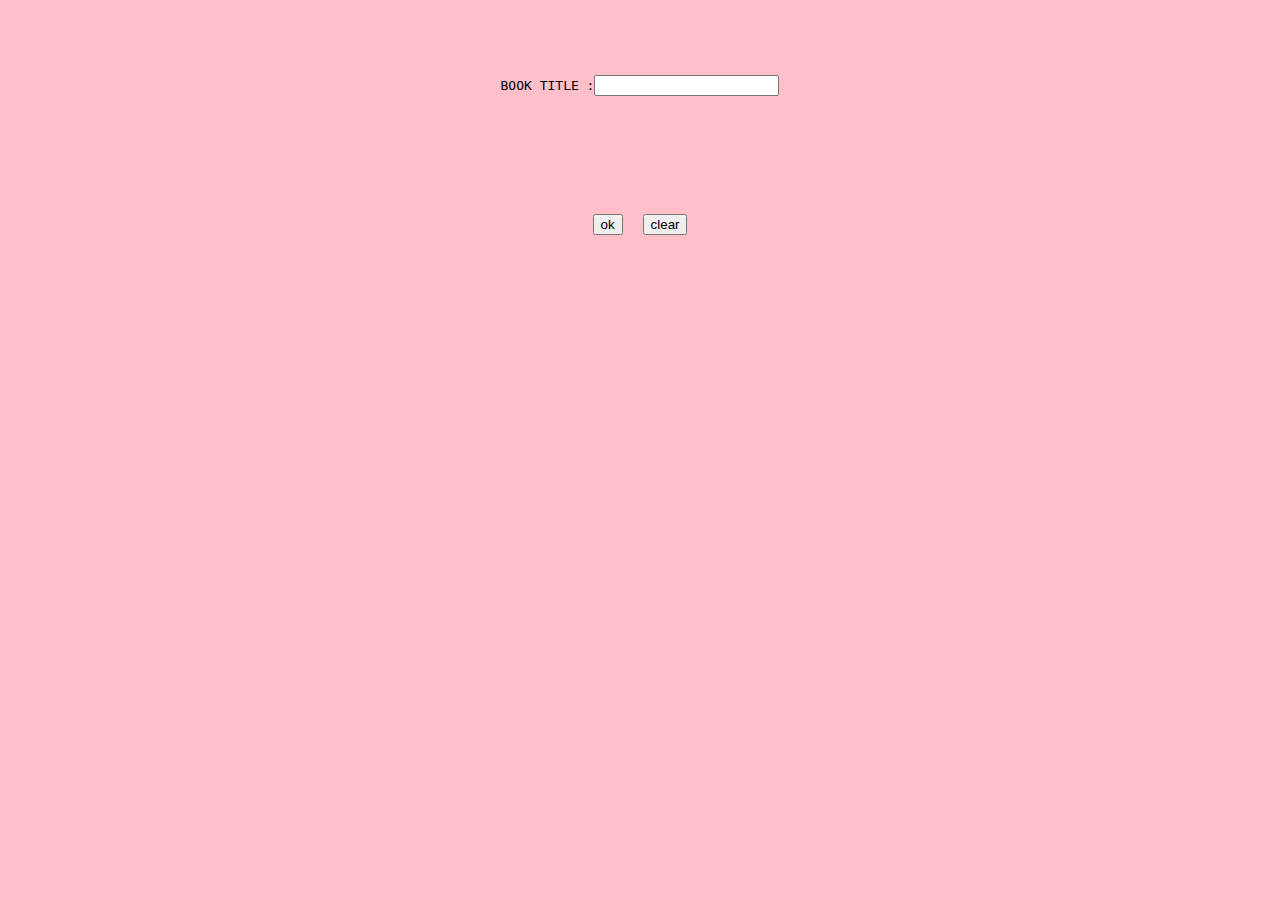
<file: sam final review/sam final review/search.html>
<html>
<body bgcolor="pink"><br><br><br>
<div align="center"><pre>
BOOK TITLE :<input type="text" name="book_title"><br>
</pre><br><br>
</div>
<br><br>
<form method="POST" action="search.php"><br/>
<div align="center">
<input type="submit" value="ok" name="button1">&nbsp;&nbsp;&nbsp;&nbsp;
<input type="reset" value="clear" name="button2">
</body>
</html>
</file>
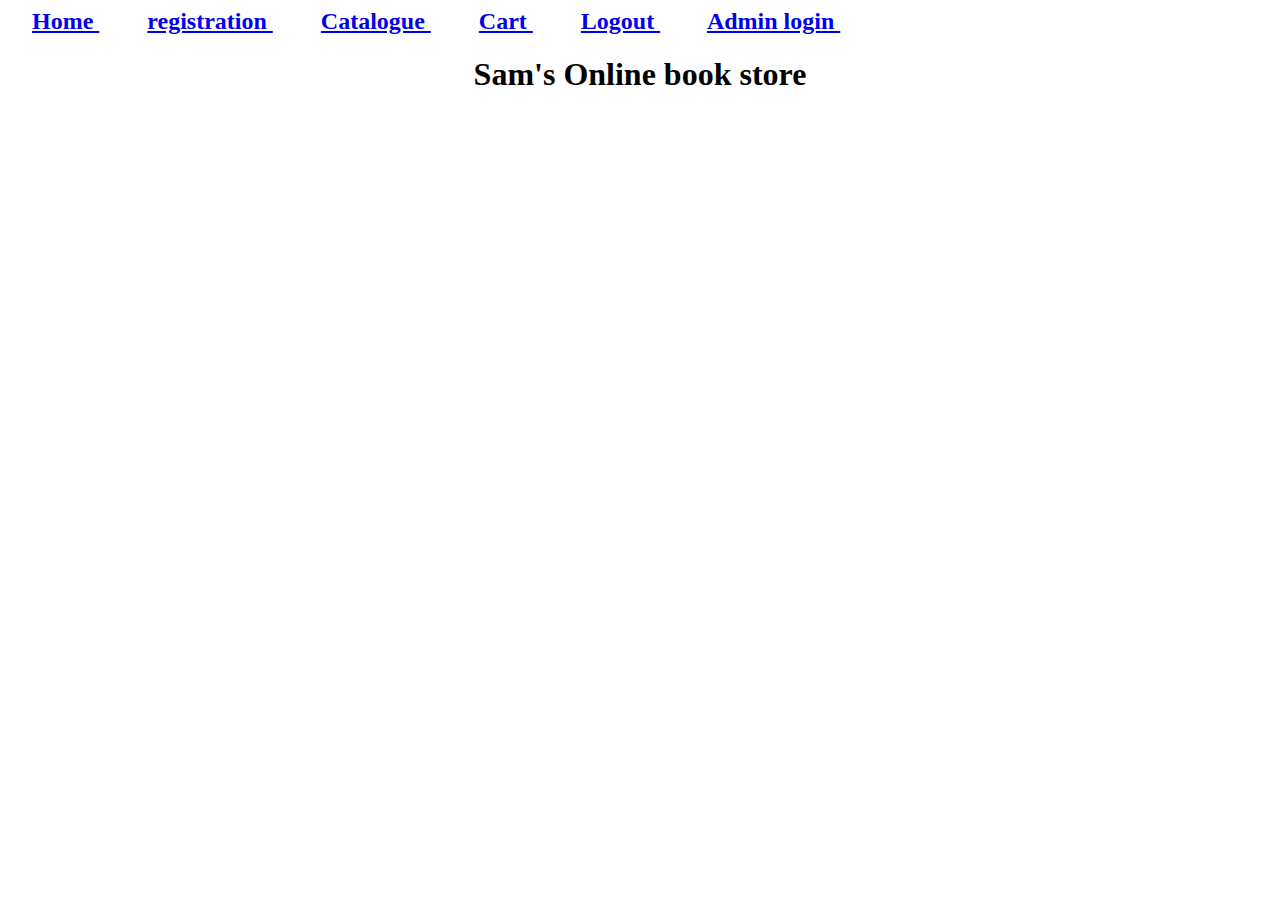
<file: sam final review/sam final review/top_frame.html>
<html>
  <body>
  <p>
    <h2>&nbsp;&nbsp;&nbsp;
   <a href="index.html̥">
     Home
   </a>
   &nbsp;&nbsp;&nbsp;&nbsp;&nbsp;&nbsp;&nbsp;
  <a href="registration.html" target="f3">
     registration
   </a>
   &nbsp;&nbsp;&nbsp;&nbsp;&nbsp;&nbsp;&nbsp;
   <a href="catalogue.html" target="f3">
     Catalogue
   </a>
   &nbsp;&nbsp;&nbsp;&nbsp;&nbsp;&nbsp;&nbsp;
   <a href="book_detail.php" target="f3">
   Cart
   </a> 
   &nbsp;&nbsp;&nbsp;&nbsp;&nbsp;&nbsp;&nbsp;
   <a href="logout.php" target="f3">
   Logout
   </a>
   &nbsp;&nbsp;&nbsp;&nbsp;&nbsp;&nbsp;&nbsp;
     <a href="admin_login.html" target="f3">
     Admin login
   </a>
   &nbsp;&nbsp;&nbsp;&nbsp;&nbsp;&nbsp;&nbsp;
</h2>
   <p>    
     <h1 align=center>Sam's Online book store</h1>
   </p>
 </p>
</body>
</html>
</file>
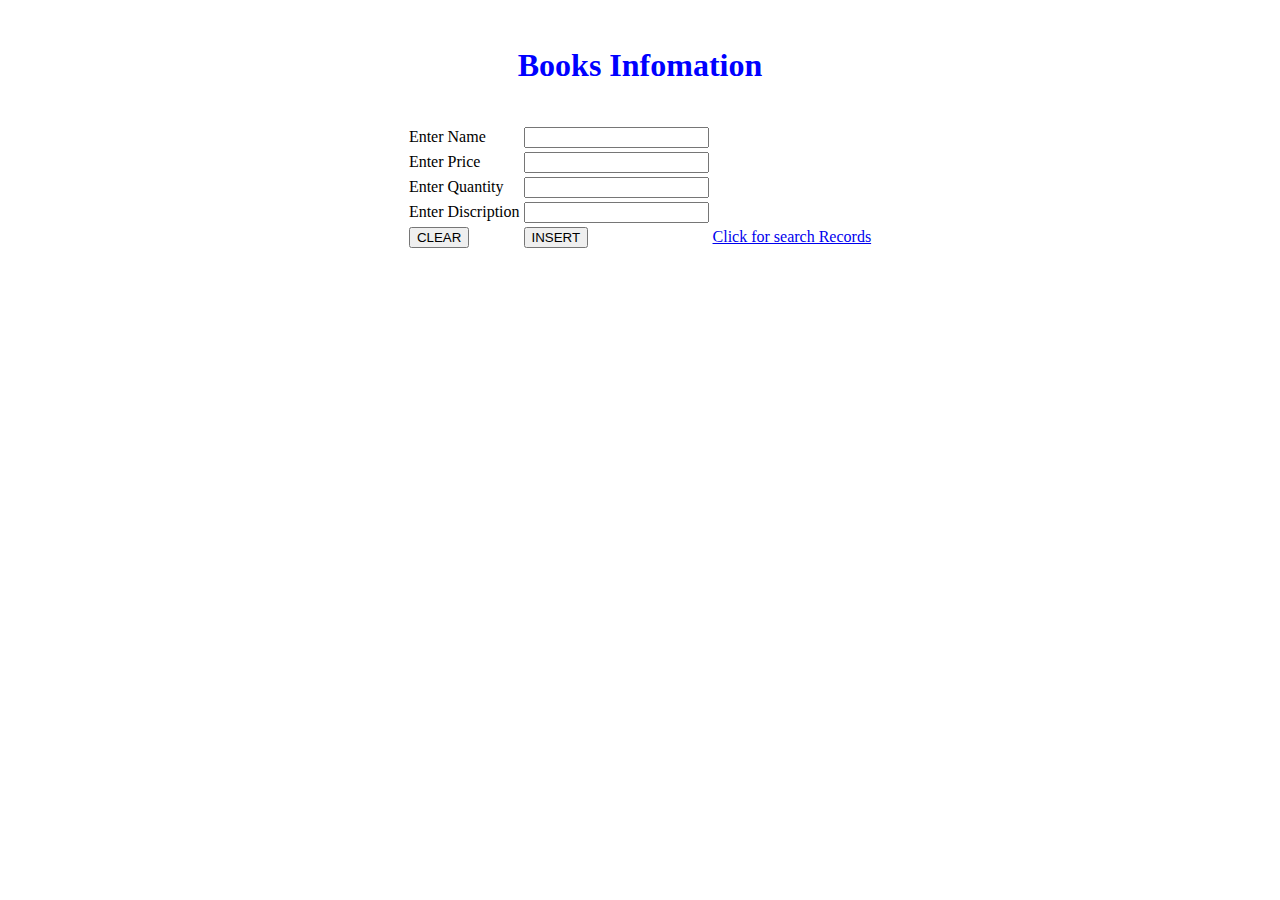
<file: sam final review/sam final review/admin/addbooks.html>
<html>
<head>
<title>New book</title>
</head>
<body>
<form method="POST" action="addbooks.php"><br/>
<font color="blue"/>
	<h1 align="center">Books Infomation</h1>
<table align='center'>
		<tr>
			<td>Enter Name</td>
			<td><input type="text" name="name1"/></td>
		</tr>
		<tr>
			<td>Enter Price</td>
			<td><input type="text" name="price1"/></td>
		</tr>
		<tr>
			<td>Enter Quantity</td>
			<td><input type="text" name="quantity1"/></td>
		</tr>
		<tr>
			<td>Enter Discription</td>
			<td><input type="text" name="dis"/></td>
		</tr>
		<tr><td><input type="reset" value="CLEAR"/></td>
			<td><input type="submit" value="INSERT"/></td><br/>
			<td><a href="search.php">Click for search Records</a></td>
			
		</tr>
		</table>		
</form>
</body>
</html>
</file>
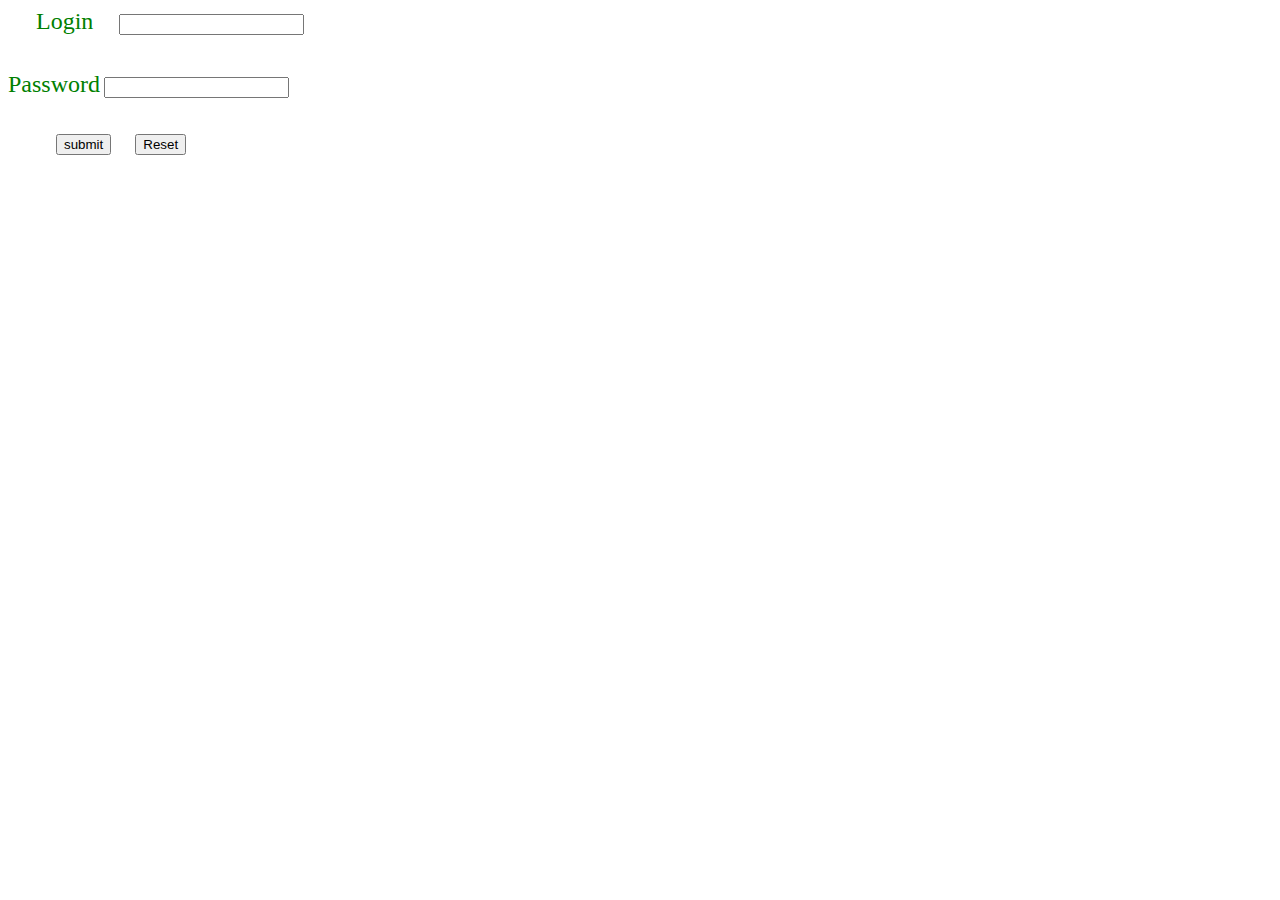
<file: sam final review/sam final review/admin/admin_login.html>
<html>
<head>
   <p style= "background:yellow; top:100px; left:250px; position:absolute; ">
</head>
<body>
  <form action="alogin.php" method="get">
              <label> &nbsp;&nbsp;&nbsp;&nbsp;&nbsp;&nbsp;
       <font face="comic sans ms" color="green" size="5">Login </font>
  </label> &nbsp;&nbsp;&nbsp;&nbsp;
                 <input type="text" size="20" maxlength="20" name="l1" required><br><br><br>
              <label> 
     <font face="comic sans ms" color="green" size="5" >Password</font>           </label>
                <input type="password" size="20" maxlength="20" name="up1" required> <br><br><br> &nbsp; &nbsp; &nbsp;&nbsp; &nbsp; &nbsp;&nbsp;
                 <input type="submit" value="submit">&nbsp;&nbsp;&nbsp;&nbsp;&nbsp;
                <input type="reset">
  </form>
</body>
</html>
</file>
<file: Student-Result-Management-System/Student Result Management System/srms/js/ckeditor/samples/css/samples.css>
/**
 * @license Copyright (c) 2003-2017, CKSource - Frederico Knabben. All rights reserved.
 * For licensing, see LICENSE.md or http://ckeditor.com/license
 */
@media (max-width: 900px) {
  .global-is-mobile-hidden {
    display: none !important;
  }
}
article,
aside,
details,
figcaption,
figure,
footer,
header,
hgroup,
main,
menu,
nav,
section {
  display: block;
}
body,
html {
  margin: 0;
  padding: 0;
  font: 16px / 1.8 Arial, 'Helvetica Neue', Helvetica, sans-serif;
  font-weight: 300;
  color: #575757;
}
.grid-width-10 {
  width: 10%;
}
.grid-width-20 {
  width: 20%;
}
.grid-width-30 {
  width: 30%;
}
.grid-width-40 {
  width: 40%;
}
.grid-width-50 {
  width: 50%;
}
.grid-width-60 {
  width: 60%;
}
.grid-width-70 {
  width: 70%;
}
.grid-width-80 {
  width: 80%;
}
.grid-width-90 {
  width: 90%;
}
.grid-width-100 {
  width: 100%;
}
@media (max-width: 900px) {
  .grid-width-10,
  .grid-width-20,
  .grid-width-30,
  .grid-width-40,
  .grid-width-50,
  .grid-width-60,
  .grid-width-70,
  .grid-width-80,
  .grid-width-90,
  .grid-width-100 {
    width: 100%;
  }
}
*[class*="grid-width"] {
  -webkit-box-sizing: border-box;
  -moz-box-sizing: border-box;
  box-sizing: border-box;
  padding-left: 4%;
  padding-right: 4%;
  float: left;
}
*[class*="grid-width"]:after,
.grid-container:after,
*[class*="grid-width"]:before,
.grid-container:before {
  content: '';
  display: block;
  overflow: hidden;
  visibility: hidden;
  font-size: 0;
  line-height: 0;
  width: 0;
  height: 0;
}
*[class*="grid-width"]:after,
.grid-container:after {
  clear: both;
}
.grid-container {
  -webkit-box-sizing: border-box;
  -moz-box-sizing: border-box;
  box-sizing: border-box;
  margin-left: auto;
  margin-right: auto;
}
.grid-container-nested *[class*="grid-width"]:first-child {
  padding-left: 0;
}
.grid-container-nested *[class*="grid-width"]:last-child {
  padding-right: 0;
}
@media (max-width: 900px) {
  .grid-container-nested *[class*="grid-width"]:first-child {
    padding-left: 4%;
  }
  .grid-container-nested *[class*="grid-width"]:last-child {
    padding-right: 4%;
  }
}
.header-a {
  min-height: 140px;
  overflow: hidden;
}
.header-a .header-a-logo {
  margin: 40px 0 0;
}
@media (max-width: 900px) {
  .header-a .header-a-logo {
    text-align: center;
  }
}
.header-a .header-a-logo img {
  border: transparent;
}
.navigation-a {
  height: 30px;
  background: #3D3D3D;
  position: absolute;
  left: 0;
  right: 0;
  top: 0;
  padding: 0;
  overflow: hidden;
}
@media (max-width: 900px) {
  .navigation-a {
    text-align: center;
  }
}
.navigation-a ul {
  list-style: none;
  margin: 0;
  overflow: hidden;
}
.navigation-a ul li,
.navigation-a ul li a {
  display: inline-block;
}
@media (max-width: 900px) {
  .navigation-a ul {
    width: auto;
    text-overflow: ellipsis;
    white-space: nowrap;
    display: inline-block;
    float: none;
  }
  .navigation-a ul:before,
  .navigation-a ul:after {
    display: none;
  }
}
.navigation-a ul.navigation-a-left {
  text-align: left;
}
@media (max-width: 900px) {
  .navigation-a ul.navigation-a-left {
    padding-right: 0;
  }
}
.navigation-a ul.navigation-a-right {
  text-align: right;
}
@media (max-width: 900px) {
  .navigation-a ul.navigation-a-right {
    padding-left: 23px;
  }
}
.navigation-a ul li + li {
  margin-left: 23px;
}
.navigation-a ul li a {
  font-size: 10px;
  font-size: 0.625rem;
  line-height: 18px;
  line-height: 1.13rem;
  line-height: 30px;
  float: left;
  color: #ddd;
  font-weight: bold;
  text-decoration: none;
  text-transform: uppercase;
}
.navigation-a ul li a:hover {
  cursor: pointer;
  color: #fff;
}
.icon-navigation-a-github:before,
.icon-navigation-a-github:after {
  background-image: url("[data-uri]");
}
.navigation-b {
  text-align: right;
  margin: 52px 0 0;
  overflow: visible;
}
@media (max-width: 900px) {
  .navigation-b {
    text-align: center;
    margin-top: 20px;
    padding: 0;
  }
}
.navigation-b ul {
  padding: 0;
  list-style: none;
  margin: 0;
  overflow: visible;
}
.navigation-b ul li,
.navigation-b ul li a {
  display: inline-block;
}
@media (max-width: 900px) {
  .navigation-b ul {
    display: table;
    width: 100%;
    padding-bottom: 1.5em;
  }
}
@media (max-width: 900px) {
  .navigation-b ul li {
    display: table-row;
  }
}
.navigation-b ul li + li {
  margin-left: 20px;
}
@media (max-width: 900px) {
  .navigation-b ul li + li {
    margin-left: 0;
  }
}
.navigation-b ul li a {
  -webkit-box-sizing: border-box;
  -moz-box-sizing: border-box;
  box-sizing: border-box;
  text-transform: uppercase;
  text-decoration: none;
  outline: none;
}
@media (max-width: 900px) {
  .navigation-b ul li a {
    width: 100%;
    -webkit-border-radius: 0;
    -webkit-background-clip: padding-box;
    -moz-border-radius: 0;
    -moz-background-clip: padding;
    border-radius: 0;
    background-clip: padding-box;
  }
}
.footer-a {
  font-size: 13px;
  font-size: 0.8125rem;
  line-height: 23.4px;
  line-height: 1.46rem;
  padding-top: 2.25em;
  padding-bottom: 2.25em;
  overflow: hidden;
  color: #8a8a8a;
}
.footer-a a {
  color: #27C0D8;
  text-decoration: none;
  border-bottom: 1px dotted #27C0D8;
}
.footer-a a:hover {
  color: #23adc2;
}
.footer-a p {
  margin: 0;
  display: inline-block;
  text-align: center;
}
.content {
  font-size: 14px;
  font-size: 0.875rem;
  line-height: 25.2px;
  line-height: 1.57rem;
  overflow: hidden;
  padding-top: 1.5em;
  padding-bottom: 1.5em;
}
.content p {
  margin: 0.75em 0;
}
.content ul,
.content ol,
.content pre,
.content blockquote,
.content textarea:not([class^="cke"]),
.content .cke {
  margin: 1.875em 0;
}
.content code,
.content kbd {
  -webkit-border-radius: 3px;
  -webkit-background-clip: padding-box;
  -moz-border-radius: 3px;
  -moz-background-clip: padding;
  border-radius: 3px;
  background-clip: padding-box;
  padding: 3px 4px;
}
.content pre,
.content code,
.content kbd,
.content blockquote {
  background: #f5f5f5;
}
.content blockquote,
.content pre {
  background: none;
  border-left: 4px solid #27C0D8;
  padding: 1.5em 2.25em;
}
.content p a,
.content ul a,
.content ol a,
.content blockquote a,
.content h1 a,
.content h2 a,
.content h3 a,
.content h4 a,
.content h5 a {
  color: #27C0D8;
  text-decoration: none;
  border-bottom: 1px dotted #27C0D8;
}
.content p a:hover,
.content ul a:hover,
.content ol a:hover,
.content blockquote a:hover,
.content h1 a:hover,
.content h2 a:hover,
.content h3 a:hover,
.content h4 a:hover,
.content h5 a:hover {
  color: #23adc2;
}
.content h1,
.content h2,
.content h3,
.content h4,
.content h5 {
  color: #000;
  font-weight: 100;
}
.content h1 code,
.content h2 code,
.content h3 code,
.content h4 code,
.content h5 code,
.content h1 kbd,
.content h2 kbd,
.content h3 kbd,
.content h4 kbd,
.content h5 kbd {
  font-size: inherit;
}
.content h1 a.content-heading-anchor,
.content h2 a.content-heading-anchor,
.content h3 a.content-heading-anchor,
.content h4 a.content-heading-anchor,
.content h5 a.content-heading-anchor {
  font-weight: 100;
  vertical-align: middle;
  opacity: 0;
  border: 0;
}
.content h1:hover a.content-heading-anchor,
.content h2:hover a.content-heading-anchor,
.content h3:hover a.content-heading-anchor,
.content h4:hover a.content-heading-anchor,
.content h5:hover a.content-heading-anchor {
  opacity: 1;
}
.content h1:target a,
.content h2:target a,
.content h3:target a,
.content h4:target a,
.content h5:target a {
  -webkit-animation: targetLinkOpacity 0.5s linear alternate;
  -moz-animation: targetLinkOpacity 0.5s linear alternate;
  -o-animation: targetLinkOpacity 0.5s linear alternate;
  animation: targetLinkOpacity 0.5s linear alternate;
  opacity: 1;
}
.content input,
.content select,
.content textarea:not([class^="cke"]) {
  -webkit-border-radius: 3px;
  -webkit-background-clip: padding-box;
  -moz-border-radius: 3px;
  -moz-background-clip: padding;
  border-radius: 3px;
  background-clip: padding-box;
  -webkit-box-shadow: inset 0 1px 1px rgba(0, 0, 0, 0.08);
  -moz-box-shadow: inset 0 1px 1px rgba(0, 0, 0, 0.08);
  box-shadow: inset 0 1px 1px rgba(0, 0, 0, 0.08);
  font: inherit;
  color: inherit;
  border: 1px solid #D9D9D9;
  padding: .2em .5em;
}
.content input:focus,
.content select:focus,
.content textarea:not([class^="cke"]):focus {
  border-color: #66afe9;
  outline: 0;
  -webkit-box-shadow: inset 0 1px 1px rgba(0, 0, 0, 0.08), 0 0 8px #93c6ef;
  -moz-box-shadow: inset 0 1px 1px rgba(0, 0, 0, 0.08), 0 0 8px #93c6ef;
  box-shadow: inset 0 1px 1px rgba(0, 0, 0, 0.08), 0 0 8px #93c6ef;
}
.content abbr {
  border-bottom: 1px dotted #666;
  cursor: pointer;
}
.content blockquote {
  font-style: italic;
  font-family: Georgia, Times, "Times New Roman", serif;
  font-size: 16px;
  font-size: 1rem;
  line-height: 28.8px;
  line-height: 1.8rem;
}
.content em {
  font-style: italic;
}
.content h1 {
  font-size: 36px;
  font-size: 2.25rem;
  line-height: 64.8px;
  line-height: 4.05rem;
  margin: 1.125em 0 0;
}
.content h2 {
  font-size: 27.2px;
  font-size: 1.7rem;
  line-height: 48.96px;
  line-height: 3.06rem;
  margin: 0.9em 0 0;
}
.content h3 {
  font-size: 24px;
  font-size: 1.5rem;
  line-height: 43.2px;
  line-height: 2.7rem;
  font-weight: 500;
  margin: 0.75em 0 0;
}
.content h4 {
  font-size: 19.2px;
  font-size: 1.2rem;
  line-height: 34.56px;
  line-height: 2.16rem;
  font-weight: 500;
  margin: 0.75em 0 0;
}
.content h5 {
  font-size: 17.6px;
  font-size: 1.1rem;
  line-height: 31.68px;
  line-height: 1.98rem;
  font-weight: 500;
  margin: 0.75em 0 0;
}
.content hr {
  border: 0;
  border-top: 4px solid #D9D9D9;
  margin: 1.5em 0;
}
.content input[type="text"] {
  height: 1.8em;
  line-height: 1.8em;
}
.content input[type="button"] {
  -webkit-appearance: button;
  -moz-appearance: button;
  appearance: button;
}
.content kbd {
  font-size: 12px;
  font-size: 0.75rem;
  line-height: 21.6px;
  line-height: 1.35rem;
  font-family: Arial, 'Helvetica Neue', Helvetica, sans-serif;
  padding: 2px 6px;
  -webkit-box-shadow: 0 0 4px #fff inset, 0 2px 0 #D9D9D9;
  -moz-box-shadow: 0 0 4px #fff inset, 0 2px 0 #D9D9D9;
  box-shadow: 0 0 4px #fff inset, 0 2px 0 #D9D9D9;
}
.content p img {
  vertical-align: middle;
}
.content p pre {
  padding: 1.5em;
}
.content pre {
  padding: 0;
  border: 0;
  tab-size: 4;
  -o-tab-size: 4;
  -moz-tab-size: 4;
}
.content pre,
.content code {
  font-size: 11.89px;
  font-size: 0.743rem;
  line-height: 21.4px;
  line-height: 1.34rem;
  font-family: Consolas, Menlo, Monaco, Lucida Console, Liberation Mono, DejaVu Sans Mono, Bitstream Vera Sans Mono, Courier New, monospace, serif;
}
.content pre a,
.content code a {
  border: 0;
}
.content pre code {
  padding: 0.75em;
  display: block;
}
.content strong {
  color: #000;
}
.content ul ul,
.content ol ul,
.content ul ol,
.content ol ol {
  margin: 0.75em 0;
}
.content ul li,
.content ol li {
  font-size: 14px;
  font-size: 0.875rem;
  line-height: 30.24px;
  line-height: 1.89rem;
}
.content textarea:not([class^="cke"]) {
  width: 100%;
}
.content div.todo {
  border: 2px dotted #444;
  padding: 10px;
  margin: 60px 0 10px 0;
  /* Remove me some day */
}
.content div.todo:before {
  content: "TODO";
  font-weight: bold;
}
body a.button-a,
body button.button-a,
body input.button-a {
  -webkit-border-radius: 3px;
  -webkit-background-clip: padding-box;
  -moz-border-radius: 3px;
  -moz-background-clip: padding;
  border-radius: 3px;
  background-clip: padding-box;
  font-size: 14px;
  font-size: 0.875rem;
  line-height: 25.2px;
  line-height: 1.57rem;
  height: 36px;
  line-height: 36px;
  padding: 0 1.1em;
  font-weight: 700;
  color: #3e3e3e;
  white-space: nowrap;
  text-decoration: none;
  display: inline-block;
  cursor: pointer;
  border: 0;
  vertical-align: middle;
  margin: 1px 0;
  background: transparent;
}
body a.button-a.icon-pos-left,
body button.button-a.icon-pos-left,
body input.button-a.icon-pos-left {
  padding-left: .8em;
}
body a.button-a.icon-pos-right,
body button.button-a.icon-pos-right,
body input.button-a.icon-pos-right {
  padding-right: .8em;
}
body a.button-a.button-a-no-text,
body button.button-a.button-a-no-text,
body input.button-a.button-a-no-text {
  -webkit-border-radius: 100px;
  -webkit-background-clip: padding-box;
  -moz-border-radius: 100px;
  -moz-background-clip: padding;
  border-radius: 100px;
  background-clip: padding-box;
  width: 36px;
  padding: 0;
  text-indent: -999px;
  overflow: hidden;
  position: relative;
  text-align: center;
}
body a.button-a.button-a-no-text:before,
body button.button-a.button-a-no-text:before,
body input.button-a.button-a-no-text:before {
  position: absolute;
  left: 50%;
  top: 50%;
  margin: -9px 0 0 -9px;
}
@media (max-width: 900px) {
  body a.button-a.button-a-mobile-collapsed,
  body button.button-a.button-a-mobile-collapsed,
  body input.button-a.button-a-mobile-collapsed {
    -webkit-border-radius: 100px;
    -webkit-background-clip: padding-box;
    -moz-border-radius: 100px;
    -moz-background-clip: padding;
    border-radius: 100px;
    background-clip: padding-box;
    width: 36px;
    padding: 0;
    text-indent: -999px;
    overflow: hidden;
    position: relative;
    text-align: center;
  }
  body a.button-a.button-a-mobile-collapsed:before,
  body button.button-a.button-a-mobile-collapsed:before,
  body input.button-a.button-a-mobile-collapsed:before {
    position: absolute;
    left: 50%;
    top: 50%;
    margin: -9px 0 0 -9px;
  }
  body a.button-a.button-a-mobile-collapsed:before,
  body button.button-a.button-a-mobile-collapsed:before,
  body input.button-a.button-a-mobile-collapsed:before {
    position: absolute;
    left: 50%;
    top: 50%;
    margin: -9px 0 0 -9px;
  }
}
body a.button-a:active,
body button.button-a:active,
body input.button-a:active,
body a.button-a:hover,
body button.button-a:hover,
body input.button-a:hover {
  color: #fff;
  background: #23adc2;
}
body a.button-a:focus,
body button.button-a:focus,
body input.button-a:focus {
  border-color: #66afe9;
  outline: 0;
  -webkit-box-shadow: inset 0 1px 1px rgba(0, 0, 0, 0.075), 0 0 8px #93c6ef;
  -moz-box-shadow: inset 0 1px 1px rgba(0, 0, 0, 0.075), 0 0 8px #93c6ef;
  box-shadow: inset 0 1px 1px rgba(0, 0, 0, 0.075), 0 0 8px #93c6ef;
}
body a.button-a-soft,
body button.button-a-soft,
body input.button-a-soft {
  background: #e7e7e7;
}
body a.button-a-soft:active,
body button.button-a-soft:active,
body input.button-a-soft:active,
body a.button-a-soft:hover,
body button.button-a-soft:hover,
body input.button-a-soft:hover {
  color: #3e3e3e;
  background: #cecece;
}
body a.button-a-background,
body button.button-a-background,
body input.button-a-background,
body a.navigation-b ul li a:hover,
body button.navigation-b ul li a:hover,
body input.navigation-b ul li a:hover {
  color: #fff;
  background: #27C0D8;
}
body a.button-a-background:active,
body button.button-a-background:active,
body input.button-a-background:active,
body a.button-a-background:hover,
body button.button-a-background:hover,
body input.button-a-background:hover,
body a.navigation-b ul li a:hover:active,
body button.navigation-b ul li a:hover:active,
body input.navigation-b ul li a:hover:active,
body a.navigation-b ul li a:hover:hover,
body button.navigation-b ul li a:hover:hover,
body input.navigation-b ul li a:hover:hover {
  color: #fff;
  background: #23adc2;
}
.balloon-a {
  font-size: 12px;
  font-size: 0.75rem;
  line-height: 21.6px;
  line-height: 1.35rem;
  -webkit-border-radius: 3px;
  -webkit-background-clip: padding-box;
  -moz-border-radius: 3px;
  -moz-background-clip: padding;
  border-radius: 3px;
  background-clip: padding-box;
  border-bottom: 3px solid #d4d4d4;
  background: #ebebeb;
  display: inline-block;
  white-space: nowrap;
  padding: .4em 1.2em .2em;
  font-weight: 700;
  position: relative;
  z-index: 1000;
  text-transform: none;
  color: #575757;
}
.balloon-a:hover {
  color: #575757;
}
.balloon-a:before {
  content: '';
  width: 0;
  height: 0;
  border-style: solid;
  position: absolute;
}
.balloon-a-ne:before,
.balloon-a-nw:before {
  top: -13px;
  border-width: 0 9px 15.6px 9px;
  border-color: transparent transparent #ebebeb transparent;
}
.balloon-a-se:before,
.balloon-a-sw:before {
  bottom: -13px;
  border-width: 15.6px 9px 0 9px;
  border-color: #ebebeb transparent transparent transparent;
}
.balloon-a-nw:before,
.balloon-a-sw:before {
  left: 20px;
}
.balloon-a-ne:before,
.balloon-a-se:before {
  right: 20px;
}
.icon-pos-left:before,
.icon-pos-right:after {
  content: '';
  display: inline-block;
  width: 18px;
  height: 18px;
  vertical-align: middle;
  background-repeat: no-repeat;
}
.icon-pos-left:before {
  margin-right: 10px;
}
.icon-pos-right:after {
  margin-left: 10px;
}
.icon-download:before,
.icon-download:after {
  background-image: url("[data-uri]");
}
.icon-question-mark:before,
.icon-question-mark:after {
  background-image: url("[data-uri]");
}
.icon-close:before,
.icon-close:after {
  background-image: url("[data-uri]");
}
.ie8 .switch > * {
  vertical-align: middle;
}
.ie8 .switch input[type="radio"] {
  margin: 0 0.25em;
  display: inline-block;
}
.ie8 .switch label {
  margin-left: 0 !important;
  margin-right: 0 !important;
}
.ie8 .switch label[data-for="1"] {
  float: left;
}
.ie8 .switch label[data-for="2"] {
  float: right;
}
.ie8 .switch .switch-inner {
  display: none;
}
.switch {
  font-size: 14px;
  font-size: 0.875rem;
  line-height: 25.2px;
  line-height: 1.57rem;
  font-weight: bold;
  background-color: #27C0D8;
  overflow: hidden;
  display: inline-block;
  padding: 0.75em 0.25em;
  color: #fff;
  -webkit-border-radius: 3px;
  -webkit-background-clip: padding-box;
  -moz-border-radius: 3px;
  -moz-background-clip: padding;
  border-radius: 3px;
  background-clip: padding-box;
  position: relative;
}
.switch input[type="radio"] {
  display: none;
}
.switch label {
  position: relative;
  z-index: 2;
  float: left;
  cursor: pointer;
  padding: 0 0.75em;
}
.switch label:hover {
  text-decoration: underline;
}
.switch .switch-inner {
  float: left;
  background-color: #FFF;
  height: 1.5em;
  width: 4.125em;
  padding: 2px;
  margin: 0 0.25em;
  -webkit-border-radius: 5.5px;
  -webkit-background-clip: padding-box;
  -moz-border-radius: 5.5px;
  -moz-background-clip: padding;
  border-radius: 5.5px;
  background-clip: padding-box;
}
.switch .switch-inner .handler {
  overflow: hidden;
  position: relative;
  display: block;
  height: 1.5em;
  width: 1.5em;
  background: #25b4cb;
  -webkit-border-radius: 4.5px;
  -webkit-background-clip: padding-box;
  -moz-border-radius: 4.5px;
  -moz-background-clip: padding;
  border-radius: 4.5px;
  background-clip: padding-box;
}
.switch .switch-inner .handler:before {
  content: '';
  display: block;
  position: absolute;
  top: 0;
  right: 0;
  bottom: 3px;
  left: 0;
  background-color: #34c4da;
  -webkit-border-bottom-left-radius: 4.5px;
  -moz-border-radius-bottomleft: 4.5px;
  border-bottom-left-radius: 4.5px;
  -webkit-border-bottom-right-radius: 4.5px;
  -webkit-background-clip: padding-box;
  -moz-border-radius-bottomright: 4.5px;
  -moz-background-clip: padding;
  border-bottom-right-radius: 4.5px;
  background-clip: padding-box;
}
.switch:hover .switch-inner .handler:before {
  background: #45c9dd;
}
.switch input[data-num="2"]:checked ~ .switch-inner > .handler {
  margin-left: auto;
}
.switch input[data-num="2"]:checked ~ label[data-for="1"] {
  padding-right: 5.125em;
  margin-right: -4.375em;
}
.switch input[data-num="1"]:checked ~ label[data-for="2"] {
  padding-left: 5.125em;
  margin-left: -4.375em;
}
.toggler {
  -webkit-user-select: none;
  -moz-user-select: none;
  -ms-user-select: none;
  user-select: none;
}
.toggler label {
  cursor: pointer;
}
.toggler [data-collapse] {
  display: inherit;
}
.toggler [data-expand] {
  display: none;
}
.toggler.collapsed [data-collapse] {
  display: none;
}
.toggler.collapsed [data-expand] {
  display: inherit;
}
.toggler-container {
  overflow: hidden;
}
.toggler-container.collapsed {
  height: 0;
}
.icon-toggler-expanded:before,
.icon-toggler-collapsed:before,
.icon-toggler-expanded:after,
.icon-toggler-collapsed:after {
  background-image: url("[data-uri]");
}
.icon-toggler-expanded.icon-light:before,
.icon-toggler-collapsed.icon-light:before,
.icon-toggler-expanded.icon-light:after,
.icon-toggler-collapsed.icon-light:after {
  background-image: url("[data-uri]");
}
.icon-toggler-expanded:before,
.icon-toggler-expanded:after {
  background-position: top left;
}
.icon-toggler-collapsed:before,
.icon-toggler-collapsed:after {
  background-position: bottom left;
}
.modal {
  padding: 20px;
  border-radius: 3px;
  background-color: white;
  max-width: 700px;
  -webkit-box-sizing: border-box;
  -moz-box-sizing: border-box;
  box-sizing: border-box;
  width: 80% !important;
  top: 50% !important;
  -webkit-transform: translate(-50%, -50%) !important;
  -moz-transform: translate(-50%, -50%) !important;
  -o-transform: translate(-50%, -50%) !important;
  -ms-transform: translate(-50%, -50%) !important;
  transform: translate(-50%, -50%) !important;
}
.modal-close {
  -webkit-border-radius: 100px;
  -webkit-background-clip: padding-box;
  -moz-border-radius: 100px;
  -moz-background-clip: padding;
  border-radius: 100px;
  background-clip: padding-box;
  cursor: pointer;
  height: 18px;
  width: 18px;
  position: absolute;
  top: 10px;
  right: 10px;
  font-size: 17px;
  text-align: center;
  line-height: 19px;
  background: #cccccc;
}
main .grid-container,
header .grid-container,
.navigation-a > div,
footer > div {
  max-width: 968px;
}
.header-a {
  margin-top: 30px;
}
.footer-a {
  border-top: 1px solid #D9D9D9;
}
.adjoined-top {
  background-color: #27C0D8;
  color: #fff;
}
.adjoined-top .content h1,
.adjoined-top .content h2,
.adjoined-top .content h3,
.adjoined-top .content h4,
.adjoined-top .content h5 {
  color: #fff;
}
.adjoined-top .content p {
  font-size: 18px;
  font-size: 1.125rem;
  line-height: 32.4px;
  line-height: 2.02rem;
  font-weight: 100;
}
.adjoined-top .content p a {
  text-decoration: none;
  border-bottom: 1px dotted #fff;
  color: inherit;
}
.adjoined-top .content p a:hover {
  color: #e6e6e6;
}
.adjoined-top .content button {
  color: #fff;
}
.adjoined-top .content strong {
  color: #fff;
}
.adjoined-top .content code {
  font-size: inherit;
  color: #27C0D8;
}
.adjoined-bottom {
  position: relative;
}
.adjoined-bottom:before {
  z-index: -1;
  content: '';
  background: #27C0D8;
  position: absolute;
  top: 0;
  left: 0;
  right: 0;
  height: 50%;
}
main .grid-container,
header .grid-container,
.navigation-a > div,
footer > div {
  max-width: 1052px;
}
main .grid-container.freed-width {
  max-width: none;
}
.switch {
  background: #25b4cb;
  float: right;
  overflow: visible;
}
.switch .balloon-a {
  position: absolute;
  top: -40px;
  right: 50%;
  margin-right: -15px;
  background: #FFEFC1;
  border-bottom-color: #DCDCA4;
}
.switch .balloon-a:before {
  border-color: #FFEFC1 transparent transparent transparent;
}
#toolbar .editors-container {
  overflow: hidden;
  height: 0;
  transition: height 200ms;
}
#toolbar .editors-container.active {
  height: auto;
}
#main #editor {
  background: #FFF;
  padding: 2% 4%;
  border: dashed 5px #27C0D8;
}
#main .adjoined-top:before {
  height: 335px;
}
#toolbar .adjoined-top:before {
  height: 219px;
}
#toolbar .adjoined-top .grid-container-nested {
  height: 147px;
}
.content .grid-switch-magic {
  margin: 3.5em 0 0;
}
#info-box {
  padding-bottom: 0;
}
#info-box > div {
  width: 100%;
  text-align: right;
}
#info-box > div .toggler {
  padding-right: 0;
}
#info-box > div .toggler:hover {
  background: transparent;
  color: #000;
}
#info-box > div .toggler:hover > label {
  text-decoration: underline;
}
#info-box > div h2 {
  float: left;
  margin-top: 0;
}
#info-box > div#instructions-container {
  text-align: left;
}
#toolbarModifierWrapper {
  overflow: hidden;
  height: 0;
  opacity: 0;
  transition: height 200ms;
}
#toolbarModifierWrapper.active {
  height: auto;
  opacity: 1;
}
header {
  overflow: visible;
}
header div.grid-container {
  overflow: visible;
}
header .navigation-b {
  overflow: visible;
}
header .navigation-b ul {
  overflow: visible;
}
header .navigation-b a {
  position: relative;
}
header .balloon-a {
  position: absolute;
  top: 48px;
  left: 50%;
  margin-left: -35px;
}
@media (max-width: 1140px) {
  header .balloon-a {
    left: auto;
    margin-left: auto;
    right: 50%;
    margin-right: -35px;
  }
  header .balloon-a:before {
    left: auto;
    right: 22px;
  }
}
@media (max-width: 900px) {
  header .balloon-a {
    display: none;
  }
}
#toolbar .cke_toolbar {
  pointer-events: none;
  -webkit-user-select: none;
  -moz-user-select: none;
  -ms-user-select: none;
  user-select: none;
  cursor: default;
}
.some-toolbar-active .cke_toolbar {
  zoom: 1;
  filter: alpha(opacity=50);
  -webkit-opacity: 0.5;
  -moz-opacity: 0.5;
  opacity: 0.5;
}
.cke_toolbar.active {
  position: relative;
  zoom: 1;
  filter: alpha(opacity=100);
  -webkit-opacity: 1;
  -moz-opacity: 1;
  opacity: 1;
}
.cke_toolbar.active:after {
  content: '';
  display: block;
  position: absolute;
  top: 0;
  right: 6px;
  bottom: 5px;
  left: 0;
  -webkit-border-radius: 5px;
  -webkit-background-clip: padding-box;
  -moz-border-radius: 5px;
  -moz-background-clip: padding;
  border-radius: 5px;
  background-clip: padding-box;
  -webkit-box-shadow: 0px 0px 15px 3px #fff4b0;
  -moz-box-shadow: 0px 0px 15px 3px #fff4b0;
  box-shadow: 0px 0px 15px 3px #fff4b0;
}
.cke_toolbar.active .cke_toolgroup {
  -webkit-box-shadow: none;
  -moz-box-shadow: none;
  box-shadow: none;
  border-color: #e3c300;
}
.cke_toolbar.active .cke_combo,
.cke_toolbar.active .cke_toolgroup {
  position: relative;
  z-index: 2;
}
.cke_toolbar.active .cke_combo_button {
  -webkit-box-shadow: none;
  -moz-box-shadow: none;
  box-shadow: none;
}
.unselectable {
  -webkit-user-select: none;
  -moz-user-select: none;
  -ms-user-select: none;
  user-select: none;
}
.toolbar {
  padding: 5px 0;
  margin-bottom: 2.4em;
  overflow: hidden;
  background: #fff;
}
.toolbar button.button-a.cke_button {
  cursor: pointer;
  display: inline-block;
  padding: 4px 6px;
  outline: 0;
  border: 1px solid #a6a6a6;
}
.toolbar button.button-a.hidden {
  display: none;
}
.toolbar button.button-a.left {
  float: left;
  margin-right: 8px;
}
.toolbar button.button-a.right {
  float: right;
  margin-left: 8px;
}
.toolbar button.button-a .highlight {
  color: #ffefc1;
}
.configContainer.hidden,
.toolbarModifier.hidden,
.toolbarModifier-hints.hidden {
  display: none;
}
.toolbarModifier :focus,
.toolbar button:focus,
.configContainer textarea.configCode:focus {
  outline: none;
}
div.toolbarModifier {
  padding: 0;
  overflow: hidden;
  width: 100%;
  position: relative;
  display: table;
  border-collapse: collapse;
}
div.toolbarModifier ::-moz-focus-inner {
  border: 0;
}
div.toolbarModifier .empty {
  display: none;
}
div.toolbarModifier.empty-visible .empty {
  display: table-row;
  zoom: 1;
  filter: alpha(opacity=60);
  -webkit-opacity: 0.6;
  -moz-opacity: 0.6;
  opacity: 0.6;
}
div.toolbarModifier .empty > p {
  line-height: 31px;
}
div.toolbarModifier > ul {
  padding: 0;
  margin: 0;
  border-top: 1px solid #ccc;
  width: 100%;
}
div.toolbarModifier > ul[data-type="table-header"] {
  display: table-header-group;
}
div.toolbarModifier > ul[data-type="table-body"] {
  display: table-row-group;
}
div.toolbarModifier > ul p {
  padding: 0;
  margin: 0;
}
div.toolbarModifier > ul > li {
  display: table-row;
}
div.toolbarModifier > ul > li[data-type="header"] {
  font-weight: bold;
  user-select: none;
  cursor: default;
}
div.toolbarModifier > ul > li[data-type="group"],
div.toolbarModifier > ul > li[data-type="separator"] {
  border-bottom: 1px solid #ccc;
}
div.toolbarModifier > ul > li[data-type="subgroup"] {
  border-top: 1px solid #eee;
}
div.toolbarModifier > ul > li[data-type="subgroup"]:first-child {
  border-top: none;
}
div.toolbarModifier > ul > li[data-type="group"].active,
div.toolbarModifier > ul > li[data-type="group"]:hover,
div.toolbarModifier > ul > li[data-type="separator"].active,
div.toolbarModifier > ul > li[data-type="separator"]:hover {
  overflow: hidden;
  z-index: 2;
}
div.toolbarModifier > ul > li[data-type="group"].active,
div.toolbarModifier > ul > li[data-type="separator"].active,
div.toolbarModifier > ul > li[data-type="group"].active:hover,
div.toolbarModifier > ul > li[data-type="separator"].active:hover {
  background: #f0fafb;
}
div.toolbarModifier > ul > li[data-type="group"]:hover,
div.toolbarModifier > ul > li[data-type="separator"]:hover {
  background: #fffbe3;
}
div.toolbarModifier > ul > li[data-type="separator"] {
  background: #f5f5f5;
}
div.toolbarModifier > ul > li[data-type="separator"]:after {
  content: '';
  width: 100%;
}
div.toolbarModifier > ul > li[data-type="separator"] > p {
  padding: 2px 5px;
}
div.toolbarModifier > ul > li > p,
div.toolbarModifier > ul > li > ul {
  display: table-cell;
  vertical-align: middle;
}
div.toolbarModifier > ul > li p {
  padding-left: 5px;
  min-width: 200px;
}
div.toolbarModifier > ul > li p span {
  white-space: nowrap;
  cursor: default;
}
div.toolbarModifier > ul > li p span button {
  font-size: 12.666px;
  margin-right: 5px;
  cursor: pointer;
  background: #fff;
  -webkit-border-radius: 5px;
  -webkit-background-clip: padding-box;
  -moz-border-radius: 5px;
  -moz-background-clip: padding;
  border-radius: 5px;
  background-clip: padding-box;
  border: 1px solid #bbb;
  padding: 0 7px;
  line-height: 12px;
  height: 20px;
}
div.toolbarModifier > ul > li p span button:not(.disabled):hover,
div.toolbarModifier > ul > li p span button:not(.disabled):focus {
  color: #fff;
  background-color: #454545;
  border-color: transparent;
}
div.toolbarModifier > ul > li p span button.move.disabled {
  cursor: default;
  zoom: 1;
  filter: alpha(opacity=20);
  -webkit-opacity: 0.2;
  -moz-opacity: 0.2;
  opacity: 0.2;
}
div.toolbarModifier > ul > li ul {
  border-collapse: collapse;
  padding: 0;
  width: 100%;
}
div.toolbarModifier > ul > li ul li {
  display: table-row;
  list-style-type: none;
  line-height: 1;
}
div.toolbarModifier > ul > li ul li[data-type="subgroup"] {
  border-top: 1px solid #ddd;
}
div.toolbarModifier > ul > li ul li[data-type="subgroup"]:first-child {
  border-top: 0;
}
div.toolbarModifier > ul > li ul li[data-type="subgroup"] [data-type="button"] {
  -webkit-border-radius: 3px;
  -webkit-background-clip: padding-box;
  -moz-border-radius: 3px;
  -moz-background-clip: padding;
  border-radius: 3px;
  background-clip: padding-box;
  padding: 0 2px;
}
div.toolbarModifier > ul > li ul li[data-type="subgroup"] [data-type="button"]:focus {
  background: rgba(0, 0, 0, 0.04);
}
div.toolbarModifier > ul > li ul li[data-type="subgroup"] [data-type="button"] input {
  vertical-align: middle;
}
div.toolbarModifier > ul > li ul li > p,
div.toolbarModifier > ul > li ul li > ul {
  display: table-cell;
  vertical-align: middle;
}
div.toolbarModifier > ul > li ul li ul {
  padding: 0;
}
div.toolbarModifier > ul > li ul li ul li {
  padding: 0;
  display: inline-block;
  cursor: pointer;
  margin: 2px 5px 2px 0;
}
div.toolbarModifier > ul > li ul li ul li .cke_combo_text {
  cursor: pointer;
  white-space: nowrap;
}
div.toolbarModifier > ul > li ul li ul li .cke_toolgroup,
div.toolbarModifier > ul > li ul li ul li .cke_combo_button {
  cursor: pointer;
  margin: 0;
  vertical-align: middle;
  border: 1px solid #ddd;
  font-size: 11.41px;
  font-size: 0.713rem;
  line-height: 20.54px;
  line-height: 1.28rem;
}
div.toolbarModifier > .codemirror-wrapper {
  overflow-y: auto;
}
div.toolbarModifier-hints {
  float: right;
  width: 350px;
  min-width: 150px;
  overflow-y: auto;
  margin-left: 1.5em;
}
div.toolbarModifier-hints h3 {
  font-size: 18.08px;
  font-size: 1.13rem;
  line-height: 32.54px;
  line-height: 2.03rem;
  padding: 0.36em 1.5em;
  background: #f5f5f5;
  border-bottom: 1px solid #ddd;
  margin-top: 0;
  margin-bottom: 1.2em;
}
div.toolbarModifier-hints dl {
  margin-bottom: 1.2em;
  overflow: hidden;
}
div.toolbarModifier-hints dl .list-header {
  font-weight: bold;
  border: 0;
  padding-bottom: 0.6em;
}
div.toolbarModifier-hints dl > p {
  text-align: center;
}
div.toolbarModifier-hints dl dt {
  float: left;
  width: 9em;
  clear: both;
  text-align: right;
  border-top: 1px solid #ddd;
  padding-left: 1.5em;
  padding-right: .1em;
  -webkit-box-sizing: border-box;
  -moz-box-sizing: border-box;
  box-sizing: border-box;
}
div.toolbarModifier-hints dl dt code {
  background: none;
  border: none;
  vertical-align: middle;
}
div.toolbarModifier-hints dl dd {
  margin-left: 10em;
  clear: right;
  padding-right: 1.5em;
}
div.toolbarModifier-hints dl dd code {
  line-height: 2.2em;
}
div.toolbarModifier-hints dl dd:after {
  content: '\00a0';
  display: block;
  clear: left;
  float: right;
  height: 0;
  width: 0;
}
.toolbarModifier-hints,
.configContainer textarea.configCode,
.CodeMirror {
  -webkit-border-radius: 3px;
  -webkit-background-clip: padding-box;
  -moz-border-radius: 3px;
  -moz-background-clip: padding;
  border-radius: 3px;
  background-clip: padding-box;
  border: 1px solid #ccc;
  font-size: 13.01px;
  font-size: 0.813rem;
  line-height: 23.42px;
  line-height: 1.46rem;
}
.configContainer textarea.configCode,
.CodeMirror pre,
.CodeMirror-linenumber {
  font-size: 13.01px;
  font-size: 0.813rem;
  line-height: 23.42px;
  line-height: 1.46rem;
  font-family: Consolas, Menlo, Monaco, Lucida Console, Liberation Mono, DejaVu Sans Mono, Bitstream Vera Sans Mono, Courier New, monospace, serif;
}
.CodeMirror pre {
  border: none;
  padding: 0;
  margin: 0;
}
.configContainer textarea.configCode {
  -webkit-box-sizing: border-box;
  -moz-box-sizing: border-box;
  box-sizing: border-box;
  color: #575757;
  padding: 10px;
  width: 100%;
  min-height: 500px;
  margin: 0;
  resize: none;
  outline: none;
  -moz-tab-size: 4;
  tab-size: 4;
  white-space: pre;
  word-wrap: normal;
  overflow: auto;
}
.CodeMirror-hints.toolbar-modifier {
  padding: 0;
  color: #575757;
  font-size: 14px;
  font-size: 0.875rem;
  line-height: 25.2px;
  line-height: 1.57rem;
  font-family: Consolas, Menlo, Monaco, Lucida Console, Liberation Mono, DejaVu Sans Mono, Bitstream Vera Sans Mono, Courier New, monospace, serif;
}
.CodeMirror-hints.toolbar-modifier .CodeMirror-hint-active {
  color: #575757;
  background: #f0fafb;
}
.CodeMirror-hints.toolbar-modifier > li:hover {
  background: #fffbe3;
}
/* Text modifier */
#toolbarModifierWrapper {
  margin-bottom: 1.2em;
}
#toolbarModifierWrapper .invalid .CodeMirror {
  background: #fff8f8;
  border-color: red;
}
#toolbarModifierWrapper .CodeMirror {
  height: auto;
  padding: 0 0.6em;
}
.staticContainer {
  position: fixed;
  top: 0;
  width: 100%;
  z-index: 10;
}
.staticContainer > .grid-container {
  max-width: 1052px;
}
.staticContainer > .grid-container .inner {
  background: #fff;
}
.staticContainer > .grid-container .inner .toolbar {
  margin-bottom: 0;
}
#help {
  position: relative;
  top: -15px;
  left: -5px;
}
#help-content {
  display: none;
}
/*# sourceMappingURL=[data-uri] */
</file>
<file: Student-Result-Management-System/Student Result Management System/srms/js/ckeditor/samples/toolbarconfigurator/lib/codemirror/neo.css>
/* neo theme for codemirror */

/* Color scheme */

.cm-s-neo.CodeMirror {
  background-color:#ffffff;
  color:#2e383c;
  line-height:1.4375;
}
.cm-s-neo .cm-comment {color:#75787b}
.cm-s-neo .cm-keyword, .cm-s-neo .cm-property {color:#1d75b3}
.cm-s-neo .cm-atom,.cm-s-neo .cm-number {color:#75438a}
.cm-s-neo .cm-node,.cm-s-neo .cm-tag {color:#9c3328}
.cm-s-neo .cm-string {color:#b35e14}
.cm-s-neo .cm-variable,.cm-s-neo .cm-qualifier {color:#047d65}


/* Editor styling */

.cm-s-neo pre {
  padding:0;
}

.cm-s-neo .CodeMirror-gutters {
  border:none;
  border-right:10px solid transparent;
  background-color:transparent;
}

.cm-s-neo .CodeMirror-linenumber {
  padding:0;
  color:#e0e2e5;
}

.cm-s-neo .CodeMirror-guttermarker { color: #1d75b3; }
.cm-s-neo .CodeMirror-guttermarker-subtle { color: #e0e2e5; }
</file>
<file: Student-Result-Management-System/Student Result Management System/srms/js/ckeditor/samples/old/sample.css>
/*
Copyright (c) 2003-2017, CKSource - Frederico Knabben. All rights reserved.
For licensing, see LICENSE.md or http://ckeditor.com/license
*/

html, body, h1, h2, h3, h4, h5, h6, div, span, blockquote, p, address, form, fieldset, img, ul, ol, dl, dt, dd, li, hr, table, td, th, strong, em, sup, sub, dfn, ins, del, q, cite, var, samp, code, kbd, tt, pre
{
	line-height: 1.5;
}

body
{
	padding: 10px 30px;
}

input, textarea, select, option, optgroup, button, td, th
{
	font-size: 100%;
}

pre
{
	-moz-tab-size: 4;
	tab-size: 4;
}

pre, code, kbd, samp, tt
{
	font-family: monospace,monospace;
	font-size: 1em;
}

body {
	width: 960px;
	margin: 0 auto;
}

code
{
	background: #f3f3f3;
	border: 1px solid #ddd;
	padding: 1px 4px;
	border-radius: 3px;
}

abbr
{
	border-bottom: 1px dotted #555;
	cursor: pointer;
}

.new, .beta
{
	text-transform: uppercase;
	font-size: 10px;
	font-weight: bold;
	padding: 1px 4px;
	margin: 0 0 0 5px;
	color: #fff;
	float: right;
	border-radius: 3px;
}

.new
{
	background: #FF7E00;
	border: 1px solid #DA8028;
	text-shadow: 0 1px 0 #C97626;

	box-shadow: 0 2px 3px 0 #FFA54E inset;
}

.beta
{
	background: #18C0DF;
	border: 1px solid #19AAD8;
	text-shadow: 0 1px 0 #048CAD;
	font-style: italic;

	box-shadow: 0 2px 3px 0 #50D4FD inset;
}

h1.samples
{
	color: #0782C1;
	font-size: 200%;
	font-weight: normal;
	margin: 0;
	padding: 0;
}

h1.samples a
{
	color: #0782C1;
	text-decoration: none;
	border-bottom: 1px dotted #0782C1;
}

.samples a:hover
{
	border-bottom: 1px dotted #0782C1;
}

h2.samples
{
	color: #000000;
	font-size: 130%;
	margin: 15px 0 0 0;
	padding: 0;
}

p, blockquote, address, form, pre, dl, h1.samples, h2.samples
{
	margin-bottom: 15px;
}

ul.samples
{
	margin-bottom: 15px;
}

.clear
{
	clear: both;
}

fieldset
{
	margin: 0;
	padding: 10px;
}

body, input, textarea
{
	color: #333333;
	font-family: Arial, Helvetica, sans-serif;
}

body
{
	font-size: 75%;
}

a.samples
{
	color: #189DE1;
	text-decoration: none;
}

form
{
	margin: 0;
	padding: 0;
}

pre.samples
{
	background-color: #F7F7F7;
	border: 1px solid #D7D7D7;
	overflow: auto;
	padding: 0.25em;
	white-space: pre-wrap; /* CSS 2.1 */
	word-wrap: break-word; /* IE7 */
}

#footer
{
	clear: both;
	padding-top: 10px;
}

#footer hr
{
	margin: 10px 0 15px 0;
	height: 1px;
	border: solid 1px gray;
	border-bottom: none;
}

#footer p
{
	margin: 0 10px 10px 10px;
	float: left;
}

#footer #copy
{
	float: right;
}

#outputSample
{
	width: 100%;
	table-layout: fixed;
}

#outputSample thead th
{
	color: #dddddd;
	background-color: #999999;
	padding: 4px;
	white-space: nowrap;
}

#outputSample tbody th
{
	vertical-align: top;
	text-align: left;
}

#outputSample pre
{
	margin: 0;
	padding: 0;
}

.description
{
	border: 1px dotted #B7B7B7;
	margin-bottom: 10px;
	padding: 10px 10px 0;
	overflow: hidden;
}

label
{
	display: block;
	margin-bottom: 6px;
}

/**
 *	CKEditor editables are automatically set with the "cke_editable" class
 *	plus cke_editable_(inline|themed) depending on the editor type.
 */

/* Style a bit the inline editables. */
.cke_editable.cke_editable_inline
{
	cursor: pointer;
}

/* Once an editable element gets focused, the "cke_focus" class is
   added to it, so we can style it differently. */
.cke_editable.cke_editable_inline.cke_focus
{
	box-shadow: inset 0px 0px 20px 3px #ddd, inset 0 0 1px #000;
	outline: none;
	background: #eee;
	cursor: text;
}

/* Avoid pre-formatted overflows inline editable. */
.cke_editable_inline pre
{
	white-space: pre-wrap;
	word-wrap: break-word;
}

/**
 *	Samples index styles.
 */

.twoColumns,
.twoColumnsLeft,
.twoColumnsRight
{
	overflow: hidden;
}

.twoColumnsLeft,
.twoColumnsRight
{
	width: 45%;
}

.twoColumnsLeft
{
	float: left;
}

.twoColumnsRight
{
	float: right;
}

dl.samples
{
	padding: 0 0 0 40px;
}
dl.samples > dt
{
	display: list-item;
	list-style-type: disc;
	list-style-position: outside;
	margin: 0 0 3px;
}
dl.samples > dd
{
	margin: 0 0 3px;
}
.warning
{
	color: #ff0000;
	background-color: #FFCCBA;
	border: 2px dotted #ff0000;
	padding: 15px 10px;
	margin: 10px 0;
}

.warning.deprecated {
	font-size: 1.3em;
}

/* Used on inline samples */

blockquote
{
	font-style: italic;
	font-family: Georgia, Times, "Times New Roman", serif;
	padding: 2px 0;
	border-style: solid;
	border-color: #ccc;
	border-width: 0;
}

.cke_contents_ltr blockquote
{
	padding-left: 20px;
	padding-right: 8px;
	border-left-width: 5px;
}

.cke_contents_rtl blockquote
{
	padding-left: 8px;
	padding-right: 20px;
	border-right-width: 5px;
}

img.right {
	border: 1px solid #ccc;
	float: right;
	margin-left: 15px;
	padding: 5px;
}

img.left {
	border: 1px solid #ccc;
	float: left;
	margin-right: 15px;
	padding: 5px;
}

.marker
{
	background-color: Yellow;
}
</file>
<file: Student-Result-Management-System/Student Result Management System/srms/js/ckeditor/samples/toolbarconfigurator/lib/codemirror/codemirror.css>
/* BASICS */

.CodeMirror {
  /* Set height, width, borders, and global font properties here */
  font-family: monospace;
  height: 300px;
  color: black;
}

/* PADDING */

.CodeMirror-lines {
  padding: 4px 0; /* Vertical padding around content */
}
.CodeMirror pre {
  padding: 0 4px; /* Horizontal padding of content */
}

.CodeMirror-scrollbar-filler, .CodeMirror-gutter-filler {
  background-color: white; /* The little square between H and V scrollbars */
}

/* GUTTER */

.CodeMirror-gutters {
  border-right: 1px solid #ddd;
  background-color: #f7f7f7;
  white-space: nowrap;
}
.CodeMirror-linenumbers {}
.CodeMirror-linenumber {
  padding: 0 3px 0 5px;
  min-width: 20px;
  text-align: right;
  color: #999;
  white-space: nowrap;
}

.CodeMirror-guttermarker { color: black; }
.CodeMirror-guttermarker-subtle { color: #999; }

/* CURSOR */

.CodeMirror div.CodeMirror-cursor {
  border-left: 1px solid black;
}
/* Shown when moving in bi-directional text */
.CodeMirror div.CodeMirror-secondarycursor {
  border-left: 1px solid silver;
}
.CodeMirror.cm-fat-cursor div.CodeMirror-cursor {
  width: auto;
  border: 0;
  background: #7e7;
}
.CodeMirror.cm-fat-cursor div.CodeMirror-cursors {
  z-index: 1;
}

.cm-animate-fat-cursor {
  width: auto;
  border: 0;
  -webkit-animation: blink 1.06s steps(1) infinite;
  -moz-animation: blink 1.06s steps(1) infinite;
  animation: blink 1.06s steps(1) infinite;
}
@-moz-keyframes blink {
  0% { background: #7e7; }
  50% { background: none; }
  100% { background: #7e7; }
}
@-webkit-keyframes blink {
  0% { background: #7e7; }
  50% { background: none; }
  100% { background: #7e7; }
}
@keyframes blink {
  0% { background: #7e7; }
  50% { background: none; }
  100% { background: #7e7; }
}

/* Can style cursor different in overwrite (non-insert) mode */
div.CodeMirror-overwrite div.CodeMirror-cursor {}

.cm-tab { display: inline-block; text-decoration: inherit; }

.CodeMirror-ruler {
  border-left: 1px solid #ccc;
  position: absolute;
}

/* DEFAULT THEME */

.cm-s-default .cm-keyword {color: #708;}
.cm-s-default .cm-atom {color: #219;}
.cm-s-default .cm-number {color: #164;}
.cm-s-default .cm-def {color: #00f;}
.cm-s-default .cm-variable,
.cm-s-default .cm-punctuation,
.cm-s-default .cm-property,
.cm-s-default .cm-operator {}
.cm-s-default .cm-variable-2 {color: #05a;}
.cm-s-default .cm-variable-3 {color: #085;}
.cm-s-default .cm-comment {color: #a50;}
.cm-s-default .cm-string {color: #a11;}
.cm-s-default .cm-string-2 {color: #f50;}
.cm-s-default .cm-meta {color: #555;}
.cm-s-default .cm-qualifier {color: #555;}
.cm-s-default .cm-builtin {color: #30a;}
.cm-s-default .cm-bracket {color: #997;}
.cm-s-default .cm-tag {color: #170;}
.cm-s-default .cm-attribute {color: #00c;}
.cm-s-default .cm-header {color: blue;}
.cm-s-default .cm-quote {color: #090;}
.cm-s-default .cm-hr {color: #999;}
.cm-s-default .cm-link {color: #00c;}

.cm-negative {color: #d44;}
.cm-positive {color: #292;}
.cm-header, .cm-strong {font-weight: bold;}
.cm-em {font-style: italic;}
.cm-link {text-decoration: underline;}
.cm-strikethrough {text-decoration: line-through;}

.cm-s-default .cm-error {color: #f00;}
.cm-invalidchar {color: #f00;}

.CodeMirror-composing { border-bottom: 2px solid; }

/* Default styles for common addons */

div.CodeMirror span.CodeMirror-matchingbracket {color: #0f0;}
div.CodeMirror span.CodeMirror-nonmatchingbracket {color: #f22;}
.CodeMirror-matchingtag { background: rgba(255, 150, 0, .3); }
.CodeMirror-activeline-background {background: #e8f2ff;}

/* STOP */

/* The rest of this file contains styles related to the mechanics of
   the editor. You probably shouldn't touch them. */

.CodeMirror {
  position: relative;
  overflow: hidden;
  background: white;
}

.CodeMirror-scroll {
  overflow: scroll !important; /* Things will break if this is overridden */
  /* 30px is the magic margin used to hide the element's real scrollbars */
  /* See overflow: hidden in .CodeMirror */
  margin-bottom: -30px; margin-right: -30px;
  padding-bottom: 30px;
  height: 100%;
  outline: none; /* Prevent dragging from highlighting the element */
  position: relative;
}
.CodeMirror-sizer {
  position: relative;
  border-right: 30px solid transparent;
}

/* The fake, visible scrollbars. Used to force redraw during scrolling
   before actuall scrolling happens, thus preventing shaking and
   flickering artifacts. */
.CodeMirror-vscrollbar, .CodeMirror-hscrollbar, .CodeMirror-scrollbar-filler, .CodeMirror-gutter-filler {
  position: absolute;
  z-index: 6;
  display: none;
}
.CodeMirror-vscrollbar {
  right: 0; top: 0;
  overflow-x: hidden;
  overflow-y: scroll;
}
.CodeMirror-hscrollbar {
  bottom: 0; left: 0;
  overflow-y: hidden;
  overflow-x: scroll;
}
.CodeMirror-scrollbar-filler {
  right: 0; bottom: 0;
}
.CodeMirror-gutter-filler {
  left: 0; bottom: 0;
}

.CodeMirror-gutters {
  position: absolute; left: 0; top: 0;
  z-index: 3;
}
.CodeMirror-gutter {
  white-space: normal;
  height: 100%;
  display: inline-block;
  margin-bottom: -30px;
  /* Hack to make IE7 behave */
  *zoom:1;
  *display:inline;
}
.CodeMirror-gutter-wrapper {
  position: absolute;
  z-index: 4;
  height: 100%;
}
.CodeMirror-gutter-elt {
  position: absolute;
  cursor: default;
  z-index: 4;
}
.CodeMirror-gutter-wrapper {
  -webkit-user-select: none;
  -moz-user-select: none;
  user-select: none;
}

.CodeMirror-lines {
  cursor: text;
  min-height: 1px; /* prevents collapsing before first draw */
}
.CodeMirror pre {
  /* Reset some styles that the rest of the page might have set */
  -moz-border-radius: 0; -webkit-border-radius: 0; border-radius: 0;
  border-width: 0;
  background: transparent;
  font-family: inherit;
  font-size: inherit;
  margin: 0;
  white-space: pre;
  word-wrap: normal;
  line-height: inherit;
  color: inherit;
  z-index: 2;
  position: relative;
  overflow: visible;
  -webkit-tap-highlight-color: transparent;
}
.CodeMirror-wrap pre {
  word-wrap: break-word;
  white-space: pre-wrap;
  word-break: normal;
}

.CodeMirror-linebackground {
  position: absolute;
  left: 0; right: 0; top: 0; bottom: 0;
  z-index: 0;
}

.CodeMirror-linewidget {
  position: relative;
  z-index: 2;
  overflow: auto;
}

.CodeMirror-widget {}

.CodeMirror-code {
  outline: none;
}

/* Force content-box sizing for the elements where we expect it */
.CodeMirror-scroll,
.CodeMirror-sizer,
.CodeMirror-gutter,
.CodeMirror-gutters,
.CodeMirror-linenumber {
  -moz-box-sizing: content-box;
  box-sizing: content-box;
}

.CodeMirror-measure {
  position: absolute;
  width: 100%;
  height: 0;
  overflow: hidden;
  visibility: hidden;
}
.CodeMirror-measure pre { position: static; }

.CodeMirror div.CodeMirror-cursor {
  position: absolute;
  border-right: none;
  width: 0;
}

div.CodeMirror-cursors {
  visibility: hidden;
  position: relative;
  z-index: 3;
}
.CodeMirror-focused div.CodeMirror-cursors {
  visibility: visible;
}

.CodeMirror-selected { background: #d9d9d9; }
.CodeMirror-focused .CodeMirror-selected { background: #d7d4f0; }
.CodeMirror-crosshair { cursor: crosshair; }
.CodeMirror ::selection { background: #d7d4f0; }
.CodeMirror ::-moz-selection { background: #d7d4f0; }

.cm-searching {
  background: #ffa;
  background: rgba(255, 255, 0, .4);
}

/* IE7 hack to prevent it from returning funny offsetTops on the spans */
.CodeMirror span { *vertical-align: text-bottom; }

/* Used to force a border model for a node */
.cm-force-border { padding-right: .1px; }

@media print {
  /* Hide the cursor when printing */
  .CodeMirror div.CodeMirror-cursors {
    visibility: hidden;
  }
}

/* See issue #2901 */
.cm-tab-wrap-hack:after { content: ''; }

/* Help users use markselection to safely style text background */
span.CodeMirror-selectedtext { background: none; }
</file>
<file: Student-Result-Management-System/Student Result Management System/srms/js/ckeditor/samples/toolbarconfigurator/lib/codemirror/show-hint.css>
.CodeMirror-hints {
  position: absolute;
  z-index: 10;
  overflow: hidden;
  list-style: none;

  margin: 0;
  padding: 2px;

  -webkit-box-shadow: 2px 3px 5px rgba(0,0,0,.2);
  -moz-box-shadow: 2px 3px 5px rgba(0,0,0,.2);
  box-shadow: 2px 3px 5px rgba(0,0,0,.2);
  border-radius: 3px;
  border: 1px solid silver;

  background: white;
  font-size: 90%;
  font-family: monospace;

  max-height: 20em;
  overflow-y: auto;
}

.CodeMirror-hint {
  margin: 0;
  padding: 0 4px;
  border-radius: 2px;
  max-width: 19em;
  overflow: hidden;
  white-space: pre;
  color: black;
  cursor: pointer;
}

li.CodeMirror-hint-active {
  background: #08f;
  color: white;
}
</file>
<file: Student-Result-Management-System/Student Result Management System/srms/js/ckeditor/samples/toolbarconfigurator/css/fontello.css>
@font-face {
  font-family: 'fontello';
  src: url('../font/fontello.eot?89024372');
  src: url('../font/fontello.eot?89024372#iefix') format('embedded-opentype'),
       url('../font/fontello.woff?89024372') format('woff'),
       url('../font/fontello.ttf?89024372') format('truetype'),
       url('../font/fontello.svg?89024372#fontello') format('svg');
  font-weight: normal;
  font-style: normal;
}
/* Chrome hack: SVG is rendered more smooth in Windozze. 100% magic, uncomment if you need it. */
/* Note, that will break hinting! In other OS-es font will be not as sharp as it could be */
/*
@media screen and (-webkit-min-device-pixel-ratio:0) {
  @font-face {
    font-family: 'fontello';
    src: url('../font/fontello.svg?89024372#fontello') format('svg');
  }
}
*/

 [class^="icon-"]:before, [class*=" icon-"]:before {
  font-family: "fontello";
  font-style: normal;
  font-weight: normal;
  speak: none;

  display: inline-block;
  text-decoration: inherit;
  width: 1em;
  margin-right: .2em;
  text-align: center;
  /* opacity: .8; */

  /* For safety - reset parent styles, that can break glyph codes*/
  font-variant: normal;
  text-transform: none;

  /* fix buttons height, for twitter bootstrap */
  line-height: 1em;

  /* Animation center compensation - margins should be symmetric */
  /* remove if not needed */
  margin-left: .2em;

  /* you can be more comfortable with increased icons size */
  /* font-size: 120%; */

  /* Uncomment for 3D effect */
  /* text-shadow: 1px 1px 1px rgba(127, 127, 127, 0.3); */
}

.icon-trash:before { content: '\e802'; } /* '' */
.icon-down-big:before { content: '\e800'; } /* '' */
.icon-up-big:before { content: '\e801'; } /* '' */
</file>
